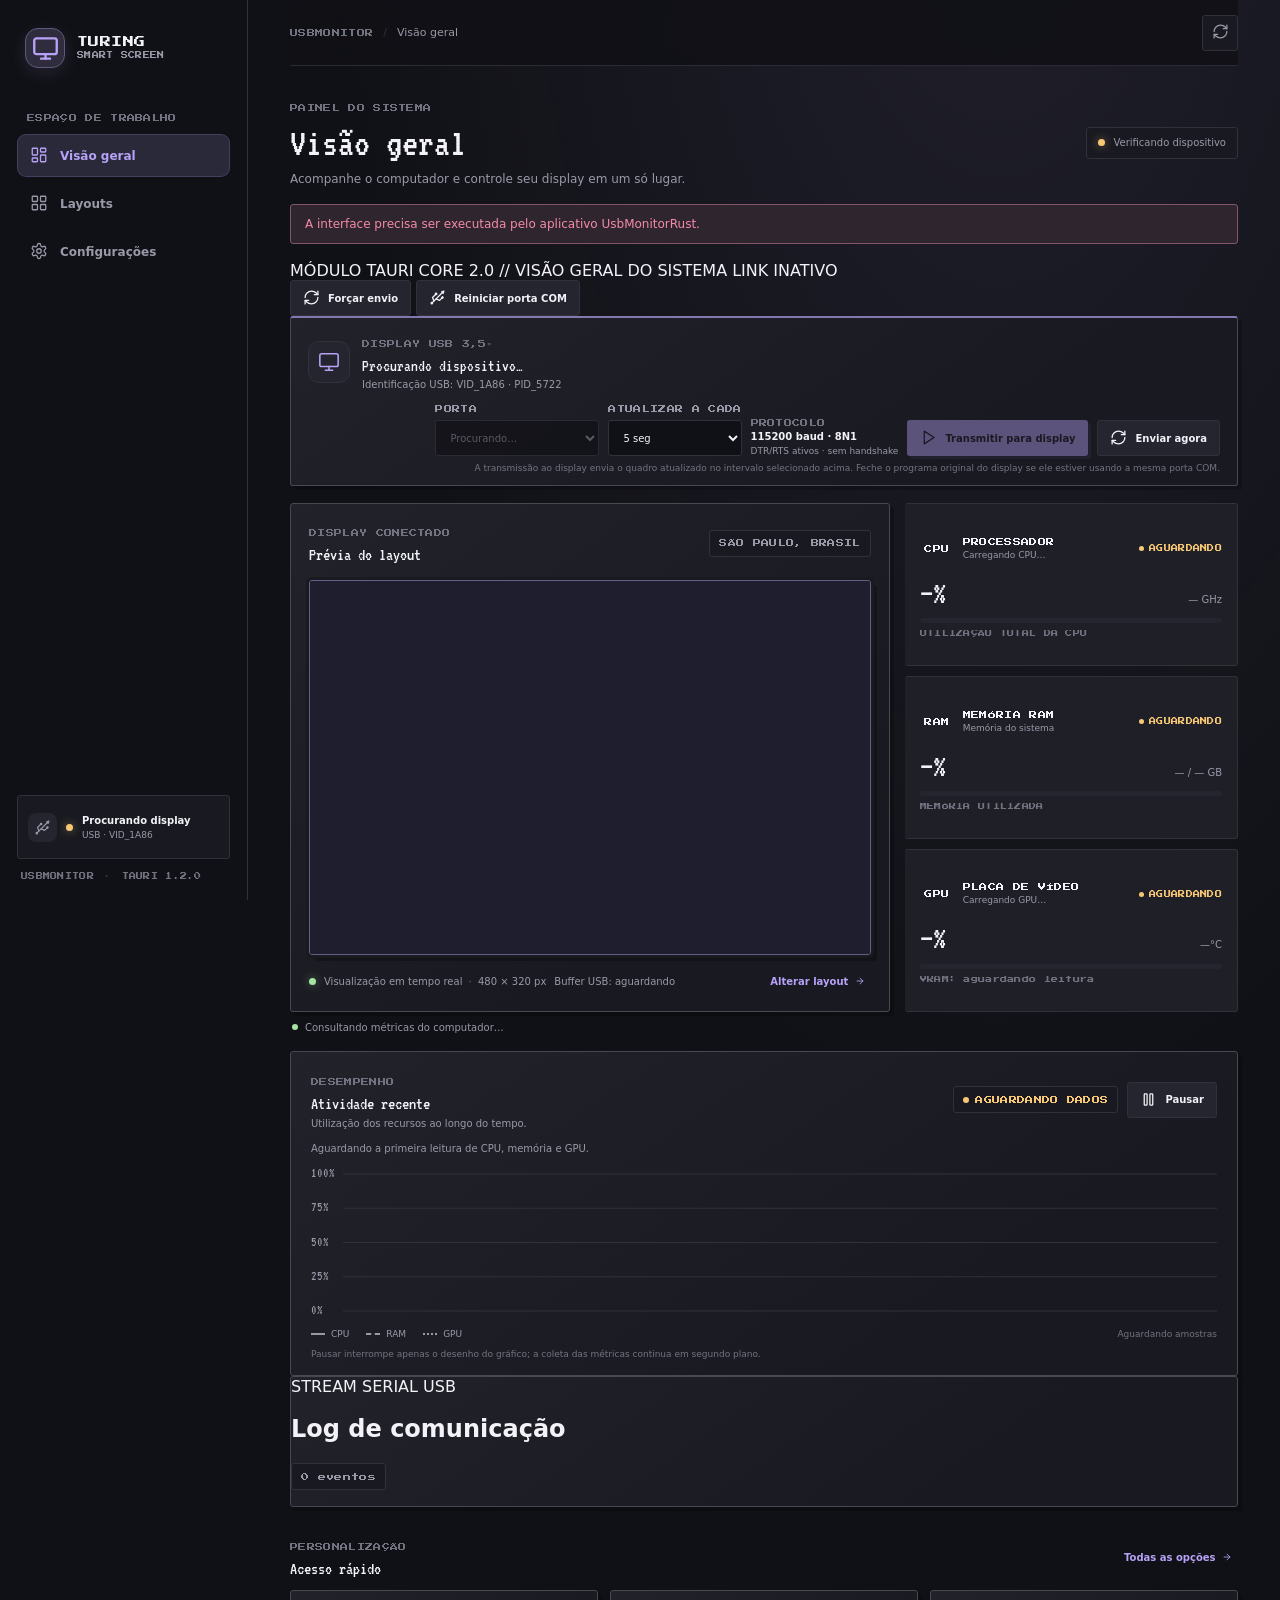
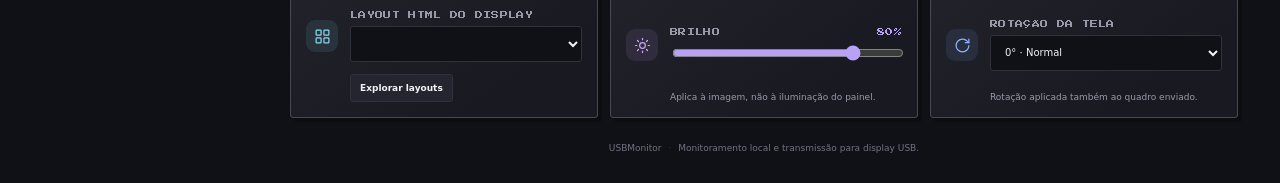
<file: frontend/index.html>
<!doctype html>
<html lang="pt-BR">
  <head>
    <meta charset="utf-8">
    <meta name="viewport" content="width=device-width, initial-scale=1">
    <meta name="theme-color" content="#0b1019">
    <title>Turing Smart Screen</title>
    <link rel="stylesheet" href="./styles.css">
    <script src="./icons.js" defer></script>
    <script src="./app.js" defer></script>
  </head>
  <body>
    <div class="shell">
      <aside class="sidebar">
        <a class="brand" href="#" aria-label="Turing Smart Screen, início">
          <span class="brand-mark" data-lucide="monitor" aria-hidden="true"></span>
          <span><b>TURING</b><small>SMART SCREEN</small></span>
        </a>
        <span class="nav-label">ESPAÇO DE TRABALHO</span>
        <nav aria-label="Navegação principal">
          <button class="nav-item active" data-page="monitor" aria-current="page"><span data-lucide="layout-dashboard" aria-hidden="true"></span><span>Visão geral</span></button>
          <button class="nav-item" data-page="themes"><span data-lucide="layout-grid" aria-hidden="true"></span><span>Layouts</span></button>
          <button class="nav-item" data-page="settings"><span data-lucide="settings" aria-hidden="true"></span><span>Configurações</span></button>
        </nav>
        <div class="sidebar-bottom">
          <div class="connection"><span class="connection-icon" data-lucide="usb" aria-hidden="true"></span><i id="side-dot"></i><span><b id="side-status">Procurando display</b><small id="side-port">USB · VID_1A86</small></span></div>
          <small class="version">USBMONITOR <span>·</span> TAURI 1.2.0</small>
        </div>
      </aside>
      <main>
        <header class="topbar"><div class="mobile-brand"><span class="brand-mark" data-lucide="monitor" aria-hidden="true"></span><b>TURING</b></div><div class="topbar-context"><span class="topbar-kicker">USBMONITOR</span><span class="topbar-divider">/</span><span id="topbar-page">Visão geral</span></div><button id="refresh" title="Atualizar dispositivo" aria-label="Atualizar estado do dispositivo"><span data-lucide="refresh-cw" aria-hidden="true"></span></button></header>
        <section class="page active" id="page-monitor">
          <div class="heading"><div><label>PAINEL DO SISTEMA</label><h1>Visão geral</h1><p>Acompanhe o computador e controle seu display em um só lugar.</p></div><span class="live"><i id="main-dot"></i><span id="main-status">Verificando dispositivo</span></span></div>
          <div id="notice" class="notice" role="status" hidden></div>
          <div class="module-bar">
            <span class="module-tag">MÓDULO TAURI CORE 2.0 // VISÃO GERAL DO SISTEMA</span>
            <span id="module-link" class="module-link is-stale"><i></i><span>LINK INATIVO</span></span>
            <div class="module-actions">
              <button class="secondary" id="force-send"><span class="icon-slot" data-lucide="refresh-cw" aria-hidden="true"></span><span>Forçar envio</span></button>
              <button class="secondary" id="restart-com"><span class="icon-slot" data-lucide="usb" aria-hidden="true"></span><span>Reiniciar porta COM</span></button>
            </div>
          </div>
          <section class="device panel" aria-label="Conexão do display USB">
            <div class="device-info"><span class="device-icon" data-lucide="monitor" aria-hidden="true"></span><div><label>DISPLAY USB 3,5″</label><h2 id="device-name">Procurando dispositivo…</h2><p id="device-detail">Identificação USB: VID_1A86 · PID_5722</p></div></div>
            <div class="device-actions">
              <label class="field"><span>PORTA</span><select id="port-select" disabled><option>Procurando…</option></select></label>
              <label class="field"><span>ATUALIZAR A CADA</span><select id="home-refresh-interval"><option value="3">3 seg</option><option value="5" selected>5 seg</option><option value="10">10 seg</option><option value="15">15 seg</option><option value="30">30 seg</option><option value="60">1 min</option></select></label>
              <div class="serial-mode"><span>PROTOCOLO</span><strong>115200 baud · 8N1</strong><small>DTR/RTS ativos · sem handshake</small></div>
              <button class="primary" id="connect" disabled><span class="icon-slot" data-lucide="play" aria-hidden="true"></span><span class="button-label">Transmitir para display</span></button>
              <button class="secondary" id="send-now" disabled><span class="icon-slot" data-lucide="refresh-cw" aria-hidden="true"></span><span class="button-label">Enviar agora</span></button>
            </div>
            <small class="serial-hint">A transmissão ao display envia o quadro atualizado no intervalo selecionado acima. Feche o programa original do display se ele estiver usando a mesma porta COM.</small>
          </section>
          <div class="dashboard-grid">
            <section class="preview panel main-display-preview" aria-label="Prévia fiel da tela 3,5 polegadas">
              <div class="display-preview-heading"><div><label>DISPLAY CONECTADO</label><h2>Prévia do layout</h2></div><span class="tag" id="weather-city-label">SÃO PAULO, BRASIL</span></div>
              <div class="screen"><iframe id="display-frame" title="Prévia do layout HTML do display" sandbox="allow-scripts allow-same-origin"></iframe></div>
              <div class="display-preview-caption"><span class="preview-indicator"></span><p>Visualização em tempo real <span>·</span> 480 × 320 px</p><span id="buffer-badge" class="buffer-badge">Buffer USB: aguardando</span><button class="text-action" data-go="themes">Alterar layout <span data-lucide="arrow-right" aria-hidden="true"></span></button></div>
            </section>
            <section class="live-metrics" aria-label="Métricas atuais do computador">
            <article class="live-metric-card cpu-live-card">
              <div class="live-metric-heading"><span class="live-metric-icon">CPU</span><span><b>PROCESSADOR</b><small id="home-cpu-name">Carregando CPU…</small></span><span class="live-pill is-stale"><i></i><span>AGUARDANDO</span></span></div>
              <div class="live-metric-value"><strong id="home-cpu-usage">—%</strong><span id="home-cpu-frequency">— GHz</span></div>
              <div class="live-progress"><span id="home-cpu-bar"></span></div>
              <small class="live-metric-foot">UTILIZAÇÃO TOTAL DA CPU</small>
            </article>
            <article class="live-metric-card ram-live-card">
              <div class="live-metric-heading"><span class="live-metric-icon">RAM</span><span><b>MEMÓRIA RAM</b><small id="home-ram-name">Memória do sistema</small></span><span class="live-pill is-stale"><i></i><span>AGUARDANDO</span></span></div>
              <div class="live-metric-value"><strong id="home-ram-usage">—%</strong><span id="home-ram-total">— / — GB</span></div>
              <div class="live-progress"><span id="home-ram-bar"></span></div>
              <small class="live-metric-foot">MEMÓRIA UTILIZADA</small>
            </article>
            <article class="live-metric-card gpu-live-card">
              <div class="live-metric-heading"><span class="live-metric-icon">GPU</span><span><b>PLACA DE VÍDEO</b><small id="home-gpu-name">Carregando GPU…</small></span><span class="live-pill is-stale"><i></i><span>AGUARDANDO</span></span></div>
              <div class="live-metric-value"><strong id="home-gpu-usage">—%</strong><span id="home-gpu-temperature">—°C</span></div>
              <div class="live-progress"><span id="home-gpu-bar"></span></div>
              <small id="home-vram-total" class="live-metric-foot">VRAM: aguardando leitura</small>
            </article>
            </section>
          </div>
          <div class="live-metrics-updated"><span class="status-dot online"></span><span id="metrics-status">Consultando métricas do computador…</span></div>
          <section class="history panel">
            <div class="history-heading"><div><label>DESEMPENHO</label><h2>Atividade recente</h2><p>Utilização dos recursos ao longo do tempo.</p></div><div class="chart-actions"><span class="tag chart-live-tag is-stale"><i></i><span id="chart-live-label">AGUARDANDO DADOS</span></span><button class="secondary chart-toggle" id="chart-toggle" type="button" aria-pressed="false" aria-label="Pausar atualização do gráfico"><span class="icon-slot" data-lucide="pause" aria-hidden="true"></span><span>Pausar</span></button></div></div>
            <p id="chart-summary" class="chart-summary">Aguardando a primeira leitura de CPU, memória e GPU.</p>
            <canvas id="history-chart" role="img" aria-label="Gráfico histórico de uso de CPU, RAM e GPU" aria-describedby="chart-summary"></canvas>
            <div class="chart-legend"><span class="legend-cpu">CPU</span><span class="legend-ram">RAM</span><span class="legend-gpu">GPU</span><small id="history-range">Aguardando amostras</small></div>
            <p class="chart-note">Pausar interrompe apenas o desenho do gráfico; a coleta das métricas continua em segundo plano.</p>
          </section>
          <section class="panel serial-log" aria-label="Log do stream serial USB">
            <div class="serial-log-heading"><div><label>STREAM SERIAL USB</label><h2>Log de comunicação</h2></div><span class="tag" id="serial-log-count">0 eventos</span></div>
            <ol id="serial-log" class="serial-log-list" aria-live="polite"></ol>
          </section>
          <div class="section-heading"><div><label>PERSONALIZAÇÃO</label><h2>Acesso rápido</h2></div><button class="link" data-go="settings">Todas as opções <span data-lucide="arrow-right" aria-hidden="true"></span></button></div>
          <div class="quick-grid">
            <section class="panel quick"><span class="tile-icon cyan" data-lucide="layout-grid" aria-hidden="true"></span><label class="field"><span>LAYOUT HTML DO DISPLAY</span><select id="quick-theme"></select></label><button class="subtle" data-go="themes">Explorar layouts</button></section>
            <section class="panel quick"><span class="tile-icon purple" data-lucide="sun" aria-hidden="true"></span><label class="field"><span>BRILHO <output id="brightness-value">80%</output></span><input id="brightness" type="range" min="0" max="100" value="80"></label><small>Aplica à imagem, não à iluminação do painel.</small></section>
            <section class="panel quick"><span class="tile-icon blue" data-lucide="rotate-cw" aria-hidden="true"></span><label class="field"><span>ROTAÇÃO DA TELA</span><select id="rotation"><option value="0">0° · Normal</option><option value="180">180° · Invertida</option></select></label><small>Rotação aplicada também ao quadro enviado.</small></section>
          </div>
          <footer>USBMonitor <span>·</span> Monitoramento local e transmissão para display USB.</footer>
        </section>
        <section class="page" id="page-themes">
          <div class="heading"><div><label>DISPLAY USB · 480 × 320</label><h1>Layouts</h1><p>Escolha a experiência exibida no seu display.</p></div><button class="secondary page-back" data-go="monitor">Voltar ao painel</button></div>
          <div class="page-intro"><span class="intro-icon" data-lucide="layout-grid" aria-hidden="true"></span><div><b>Seu display, do seu jeito</b><p>Selecione um layout pronto ou crie o seu em HTML e CSS. A escolha é usada na prévia e na transmissão USB.</p></div></div>
          <div id="layout-filters" class="layout-filters" role="tablist" aria-label="Filtrar layouts por categoria"></div>
          <div class="layouts-body">
            <div id="theme-grid" class="theme-grid"></div>
            <aside id="layout-inspect" class="panel layout-inspect" aria-live="polite">
              <label>INSPEÇÃO TÉCNICA</label>
              <p class="inspect-empty">Selecione um layout para ver os detalhes.</p>
            </aside>
          </div>
          <section class="panel template-help"><b>Como criar um layout</b><p>Crie um arquivo HTML em <code>frontend/displays/</code> e registre o identificador e o nome em <code>frontend/displays/templates.json</code>. Use <code>reference.html</code> como exemplo e reutilize <code>runtime.js</code> para receber as métricas ao vivo. Depois reinicie o app e selecione o novo layout.</p><p>O HTML selecionado é rasterizado no tamanho 480 × 320 e enviado ao display; para imagens em CSS, prefira recursos embutidos no próprio arquivo.</p></section>
        </section>
        <section class="page" id="page-settings">
          <div class="heading"><div><label>PREFERÊNCIAS DO APLICATIVO</label><h1>Configurações</h1><p>Personalize a experiência, os sensores e o comportamento do app.</p></div><button class="primary save top-save" id="save-top">Salvar alterações</button></div>
          <div class="settings-grid">
            <section class="panel settings">
              <div class="settings-title"><span class="settings-icon" data-lucide="activity" aria-hidden="true"></span><span><label>MONITORAMENTO</label><h2>Sensores e informações</h2></span></div>
              <label class="field"><span>SENSOR DE TEMPERATURA DA CPU</span><select id="sensor"><option>CPU (Tctl/Tdie)</option><option>CPU Package</option><option>CPU Core</option></select></label>
              <label class="field"><span>ADAPTADOR DE REDE</span><select id="network"><option>Detecção automática</option></select></label>
              <fieldset class="custom-info">
                <legend>INFORMAÇÕES PERSONALIZADAS</legend>
                <label class="field"><span>CPU</span><input id="cpu-custom" maxlength="24" placeholder="Ex.: Ryzen 7 5800X"></label>
                <label class="field"><span>GPU</span><input id="gpu-custom" maxlength="24" placeholder="Ex.: GeForce RTX 4070"></label>
                <label class="field"><span>RAM</span><input id="ram-custom" maxlength="24" placeholder="Ex.: 32 GB DDR5"></label>
                <small>Esses textos aparecem como identificação nos cartões da prévia.</small>
              </fieldset>
              <label class="field"><span>ALERTA DE TEMPERATURA DA CPU (°C)</span><input id="cpu-alert" type="number" min="0" max="150" step="1" value="85"></label>
              <label class="field"><span>ALERTA DE TEMPERATURA DA GPU (°C)</span><input id="gpu-alert" type="number" min="0" max="150" step="1" value="80"></label>
              <label class="field"><span>CIDADE PARA PREVISÃO DO TEMPO</span><span class="inline"><input id="city" maxlength="100" placeholder="Ex.: São Paulo, São Paulo, Brasil"><button class="secondary" id="search-city">Atualizar clima</button></span></label>
              <small id="city-result">Clima público via Open-Meteo; a cidade configurada é enviada ao serviço para a consulta.</small>
            </section>
            <section class="panel settings">
              <div class="settings-title"><span class="settings-icon purple" data-lucide="sliders-horizontal" aria-hidden="true"></span><span><label>APLICATIVO</label><h2>Inicialização e aparência</h2></span></div>
              <label class="toggle"><span><b>Iniciar com o Windows</b><small>Executa este aplicativo ao entrar na sua conta.</small></span><input id="start-with-windows" type="checkbox"></label>
              <label class="toggle"><span><b>Desativar atualizações</b><small>Esta versão não executa atualizações.</small></span><input type="checkbox" checked disabled></label>
              <label class="field"><span>COR DA BARRA DE STATUS</span><span class="color"><input id="bar-color" type="color" value="#35d7e9"> Cor de destaque</span></label>
              <label class="field"><span>PALETA DE CORES · CATPPUCCIN</span><select id="palette"><option value="latte">Latte · claro</option><option value="frappe">Frappé</option><option value="macchiato">Macchiato</option><option value="mocha">Mocha</option><option value="console">Console · verde</option><option value="retro">Retro · fósforo</option></select></label>
              <label class="field"><span>INTERVALO DE ATUALIZAÇÃO DO DISPLAY</span><select id="refresh-interval"><option value="3">3 segundos</option><option value="5" selected>5 segundos (Recomendado)</option><option value="10">10 segundos</option><option value="15">15 segundos</option><option value="30">30 segundos</option><option value="60">1 minuto</option></select></label>
              <label class="toggle"><span><b>Espelhar orientação</b><small>Prévia da inversão do display.</small></span><input id="mirror" type="checkbox"></label>
              <button class="primary save" id="save">Salvar preferências</button>
              <button class="secondary export-button" id="export-logs"><span class="icon-slot" data-lucide="download" aria-hidden="true"></span>Exportar histórico CSV</button>
            </section>
          </div>
        </section>
      </main>
    </div>
  </body>
</html>
</file>
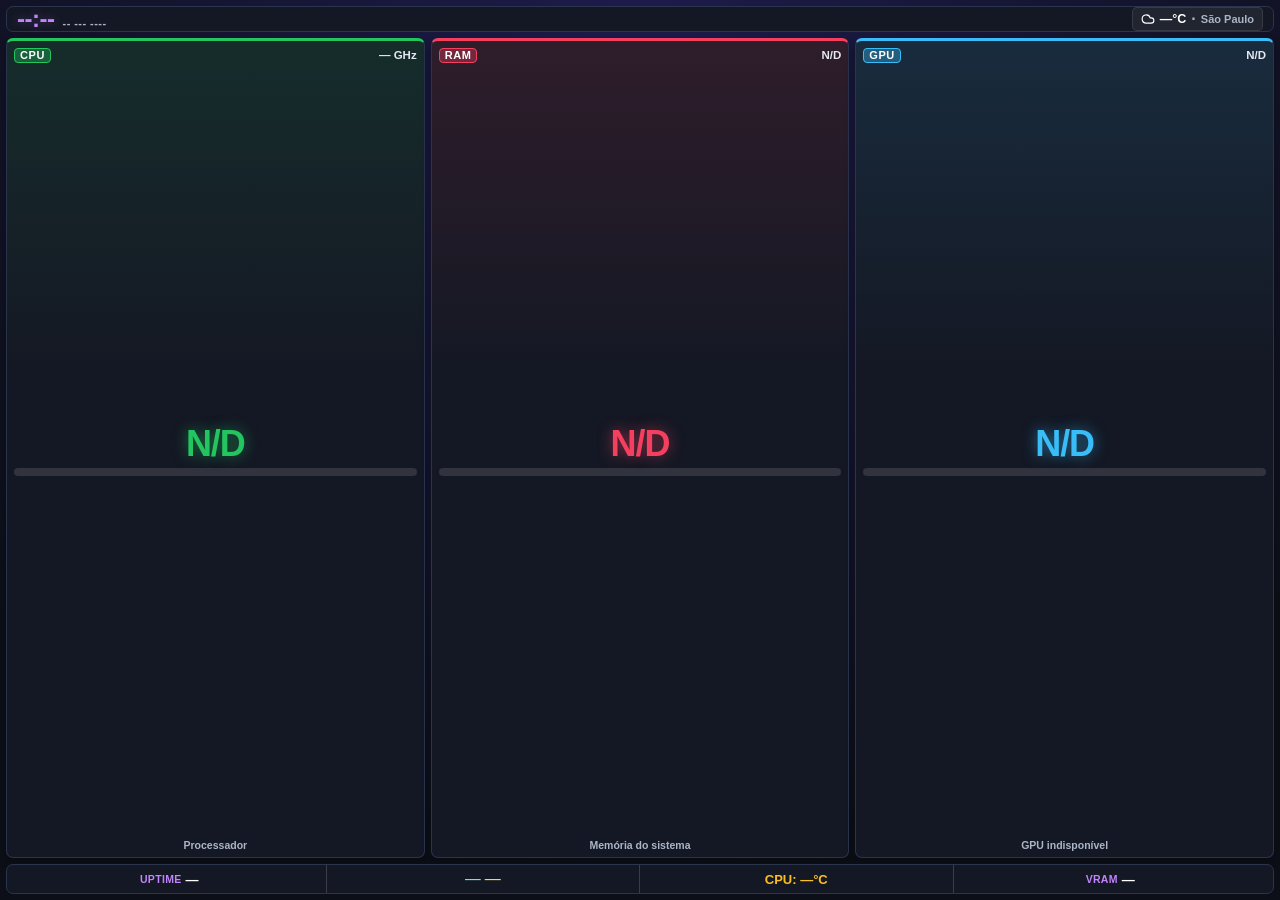
<file: frontend/displays/compact.html>
<!doctype html>
<html lang="pt-BR">
  <head>
    <meta charset="utf-8">
    <meta name="viewport" content="width=device-width, initial-scale=1">
    <meta name="color-scheme" content="dark">
    <meta name="theme-color" content="#0c0f17">
    <link rel="stylesheet" href="./display-base.css">
    <link rel="stylesheet" href="./compact.css">
    <script src="../icons.js" defer></script>
    <script src="./runtime.js" defer></script>
    <title>Layout Compacto · 3.5"</title>
  </head>
  <body>
    <main class="display">
      <!-- Relógio e clima -->
      <header class="display-header">
        <div class="clock-group">
          <time id="clock" class="clock">--:--</time>
          <span id="date" class="clock-date">-- --- ----</span>
        </div>

        <div class="weather">
          <span id="weather-icon" class="weather-icon" data-lucide="cloud" aria-hidden="true"></span>
          <b id="weather-temperature" class="weather-temp">—°C</b>
          <span class="weather-sep" aria-hidden="true">·</span>
          <span id="weather-city" class="weather-city">São Paulo</span>
        </div>
      </header>

      <!-- Três pilares verticais: CPU, RAM e GPU -->
      <section class="metrics" aria-label="Uso de CPU, memória e GPU">
        <article class="metric metric-cpu">
          <div class="metric-head">
            <span class="metric-label">CPU</span>
            <span id="cpu-frequency" class="metric-spec">— GHz</span>
          </div>
          <div class="metric-main">
            <strong id="cpu-usage" class="metric-value">N/D</strong>
            <div class="meter"><i id="cpu-meter" class="meter-fill"></i></div>
          </div>
          <small id="cpu-name" class="metric-name">Processador</small>
        </article>

        <article class="metric metric-ram">
          <div class="metric-head">
            <span class="metric-label">RAM</span>
            <span id="ram-total" class="metric-spec">N/D</span>
          </div>
          <div class="metric-main">
            <strong id="ram-usage" class="metric-value">N/D</strong>
            <div class="meter"><i id="ram-meter" class="meter-fill"></i></div>
          </div>
          <small id="ram-name" class="metric-name">Memória do sistema</small>
        </article>

        <article class="metric metric-gpu">
          <div class="metric-head">
            <span class="metric-label">GPU</span>
            <span id="gpu-temperature" class="metric-spec">N/D</span>
          </div>
          <div class="metric-main">
            <strong id="gpu-usage" class="metric-value">N/D</strong>
            <div class="meter"><i id="gpu-meter" class="meter-fill"></i></div>
          </div>
          <small id="gpu-name" class="metric-name">GPU indisponível</small>
        </article>
      </section>

      <!-- Rodapé: uptime, rede, temperatura da CPU e VRAM -->
      <footer class="footer" aria-label="Resumo do sistema">
        <div class="footer-item">
          <span class="footer-label">UPTIME</span>
          <b id="uptime" class="footer-value">—</b>
        </div>
        <div class="footer-item">
          <div class="footer-net">
            <span id="upload" class="net-upload">—</span>
            <span id="download" class="net-down">—</span>
          </div>
        </div>
        <div class="footer-item">
          <b id="cpu-temperature" class="footer-value footer-temperature">CPU: —°C</b>
        </div>
        <div class="footer-item">
          <span class="footer-label">VRAM</span>
          <b id="vram" class="footer-value">—</b>
        </div>
      </footer>
    </main>
  </body>
</html>
</file>
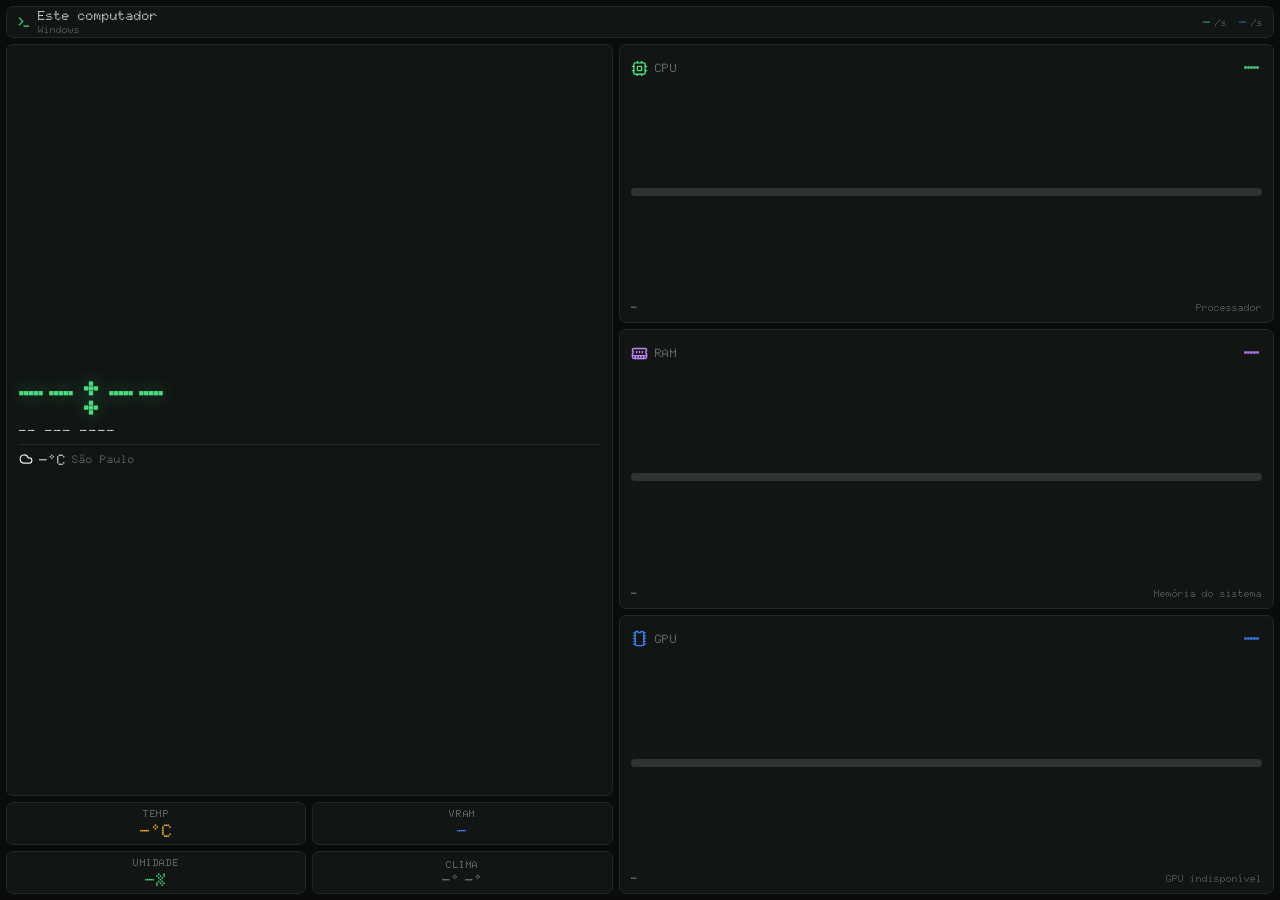
<file: frontend/displays/console.html>
<!DOCTYPE html>
<html lang="pt-BR">
  <head>
    <meta charset="utf-8" />
    <title>UsbMonitor · console</title>
    <link rel="stylesheet" href="./display-base.css" />
    <link rel="stylesheet" href="./console.css" />
    <script src="../icons.js" defer></script>
    <script src="./runtime.js" defer></script>
  </head>
  <body>
    <main class="display">
      <header class="console-header">
        <div class="console-brand">
          <span class="brand-mark" data-lucide="terminal" aria-hidden="true"></span>
          <div class="brand-text">
            <b id="computer">Este computador</b>
            <small id="os">Windows</small>
          </div>
        </div>
        <div class="console-net">
          <div class="net-group">
            <b id="upload" class="net-value net-upload">—</b>
            <small class="net-unit">/s</small>
          </div>
          <div class="net-group">
            <b id="download" class="net-value net-down">—</b>
            <small class="net-unit">/s</small>
          </div>
        </div>
      </header>

      <section class="side">
        <section class="hero" aria-label="Relógio e clima">
          <time id="clock" class="hero-clock">--:--</time>
          <div class="hero-meta">
            <span id="date" class="hero-date">-- --- ----</span>
          </div>
          <div class="hero-weather">
            <span id="weather-icon" class="weather-icon" data-lucide="cloud" aria-hidden="true"></span>
            <b id="weather-temperature" class="weather-temp">—°C</b>
            <span id="weather-city" class="weather-city">São Paulo</span>
          </div>
        </section>

        <section class="status" aria-label="Temperatura, memória de vídeo e clima">
          <div class="status-card status-temp">
            <span class="status-label">TEMP</span>
            <b id="cpu-temp" class="status-value">—°C</b>
          </div>
          <div class="status-card status-vram">
            <span class="status-label">VRAM</span>
            <b id="vram" class="status-value">—</b>
          </div>
          <div class="status-card status-humid">
            <span class="status-label">UMIDADE</span>
            <b id="weather-humidity-value" class="status-value">—%</b>
          </div>
          <div class="status-card status-clima">
            <span class="status-label">CLIMA</span>
            <b class="status-value"><span id="weather-high">—°</span> <span id="weather-low">—°</span></b>
          </div>
        </section>
      </section>

      <section class="cards" aria-label="Carga de CPU, memória e GPU">
        <article class="card card-cpu">
          <div class="card-head">
            <span class="card-icon" data-lucide="cpu" aria-hidden="true"></span>
            <span class="card-label">CPU</span>
            <b id="cpu-usage" class="card-value">—</b>
          </div>
          <div class="meter"><span id="cpu-meter" class="meter-fill"></span></div>
          <div class="card-foot">
            <small id="cpu-frequency" class="card-spec">—</small>
            <span id="cpu-name" class="card-name">Processador</span>
          </div>
        </article>

        <article class="card card-ram">
          <div class="card-head">
            <span class="card-icon" data-lucide="memory-stick" aria-hidden="true"></span>
            <span class="card-label">RAM</span>
            <b id="ram-usage" class="card-value">—</b>
          </div>
          <div class="meter"><span id="ram-meter" class="meter-fill"></span></div>
          <div class="card-foot">
            <small id="ram-total" class="card-spec">—</small>
            <span id="ram-name" class="card-name">Memória do sistema</span>
          </div>
        </article>

        <article class="card card-gpu">
          <div class="card-head">
            <span class="card-icon" data-lucide="microchip" aria-hidden="true"></span>
            <span class="card-label">GPU</span>
            <b id="gpu-usage" class="card-value">—</b>
          </div>
          <div class="meter"><span id="gpu-meter" class="meter-fill"></span></div>
          <div class="card-foot">
            <small id="gpu-temperature" class="card-spec">—</small>
            <span id="gpu-name" class="card-name">GPU indisponível</span>
          </div>
        </article>
      </section>
    </main>
  </body>
</html>
</file>
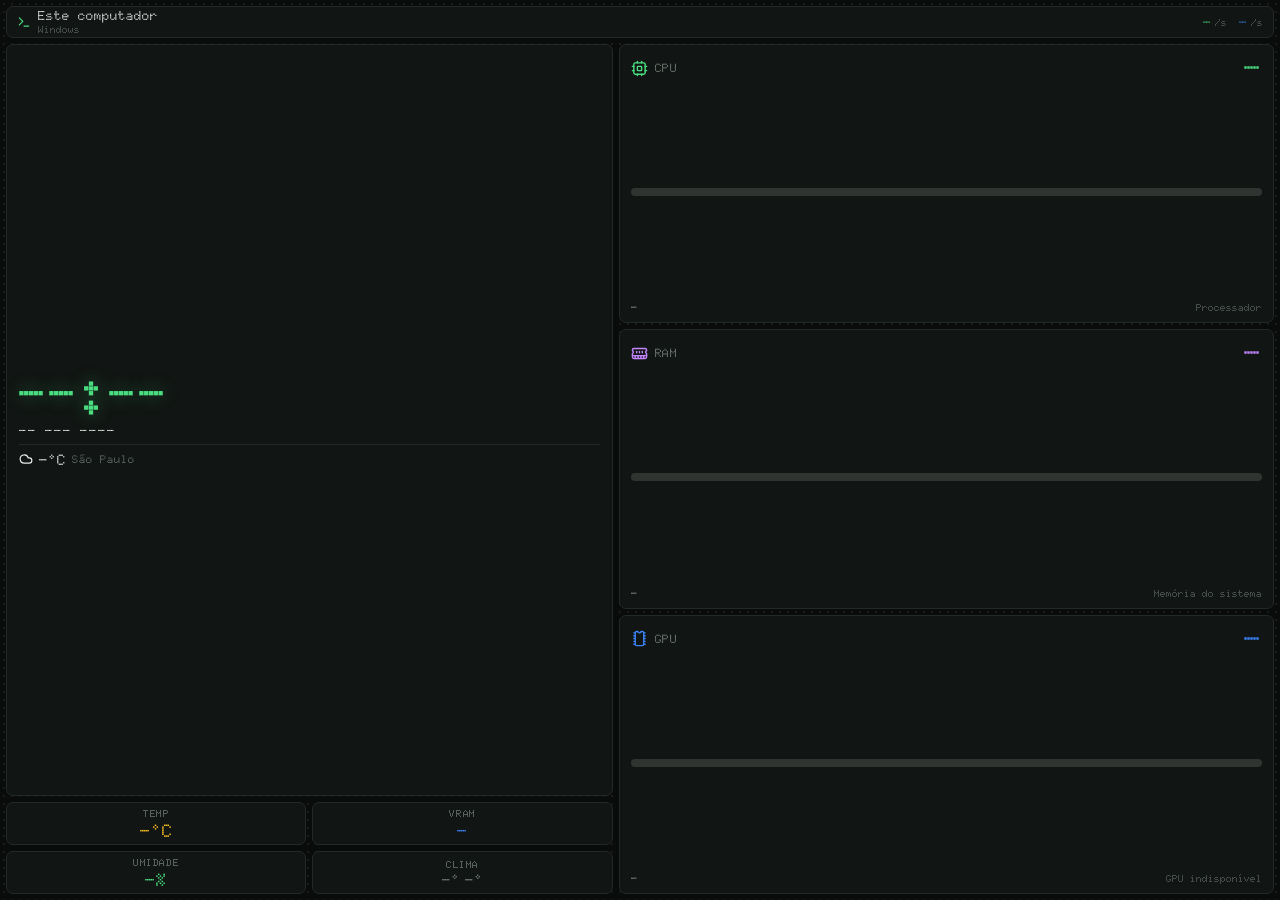
<file: frontend/displays/crt-grid.html>
<!DOCTYPE html>
<html lang="pt-BR">
  <head>
    <meta charset="utf-8" />
    <title>UsbMonitor · crt-grid</title>
    <link rel="stylesheet" href="./display-base.css" />
    <link rel="stylesheet" href="./crt-grid.css" />
    <script src="../icons.js" defer></script>
    <script src="./runtime.js" defer></script>
  </head>
  <body>
    <main class="display">
      <header class="console-header">
        <div class="console-brand">
          <span class="brand-mark" data-lucide="terminal" aria-hidden="true"></span>
          <div class="brand-text">
            <b id="computer">Este computador</b>
            <small id="os">Windows</small>
          </div>
        </div>
        <div class="console-net">
          <div class="net-group">
            <b id="upload" class="net-value net-upload">—</b>
            <small class="net-unit">/s</small>
          </div>
          <div class="net-group">
            <b id="download" class="net-value net-down">—</b>
            <small class="net-unit">/s</small>
          </div>
        </div>
      </header>

      <section class="side">
        <section class="hero" aria-label="Relógio e clima">
          <time id="clock" class="hero-clock">--:--</time>
          <div class="hero-meta">
            <span id="date" class="hero-date">-- --- ----</span>
          </div>
          <div class="hero-weather">
            <span id="weather-icon" class="weather-icon" data-lucide="cloud" aria-hidden="true"></span>
            <b id="weather-temperature" class="weather-temp">—°C</b>
            <span id="weather-city" class="weather-city">São Paulo</span>
          </div>
        </section>

        <section class="status" aria-label="Temperatura, memória de vídeo e clima">
          <div class="status-card status-temp">
            <span class="status-label">TEMP</span>
            <b id="cpu-temp" class="status-value">—°C</b>
          </div>
          <div class="status-card status-vram">
            <span class="status-label">VRAM</span>
            <b id="vram" class="status-value">—</b>
          </div>
          <div class="status-card status-humid">
            <span class="status-label">UMIDADE</span>
            <b id="weather-humidity-value" class="status-value">—%</b>
          </div>
          <div class="status-card status-clima">
            <span class="status-label">CLIMA</span>
            <b class="status-value"><span id="weather-high">—°</span> <span id="weather-low">—°</span></b>
          </div>
        </section>
      </section>

      <section class="cards" aria-label="Carga de CPU, memória e GPU">
        <article class="card card-cpu">
          <div class="card-head">
            <span class="card-icon" data-lucide="cpu" aria-hidden="true"></span>
            <span class="card-label">CPU</span>
            <b id="cpu-usage" class="card-value">—</b>
          </div>
          <div class="meter"><span id="cpu-meter" class="meter-fill"></span></div>
          <div class="card-foot">
            <small id="cpu-frequency" class="card-spec">—</small>
            <span id="cpu-name" class="card-name">Processador</span>
          </div>
        </article>

        <article class="card card-ram">
          <div class="card-head">
            <span class="card-icon" data-lucide="memory-stick" aria-hidden="true"></span>
            <span class="card-label">RAM</span>
            <b id="ram-usage" class="card-value">—</b>
          </div>
          <div class="meter"><span id="ram-meter" class="meter-fill"></span></div>
          <div class="card-foot">
            <small id="ram-total" class="card-spec">—</small>
            <span id="ram-name" class="card-name">Memória do sistema</span>
          </div>
        </article>

        <article class="card card-gpu">
          <div class="card-head">
            <span class="card-icon" data-lucide="microchip" aria-hidden="true"></span>
            <span class="card-label">GPU</span>
            <b id="gpu-usage" class="card-value">—</b>
          </div>
          <div class="meter"><span id="gpu-meter" class="meter-fill"></span></div>
          <div class="card-foot">
            <small id="gpu-temperature" class="card-spec">—</small>
            <span id="gpu-name" class="card-name">GPU indisponível</span>
          </div>
        </article>
      </section>
    </main>
  </body>
</html>
</file>
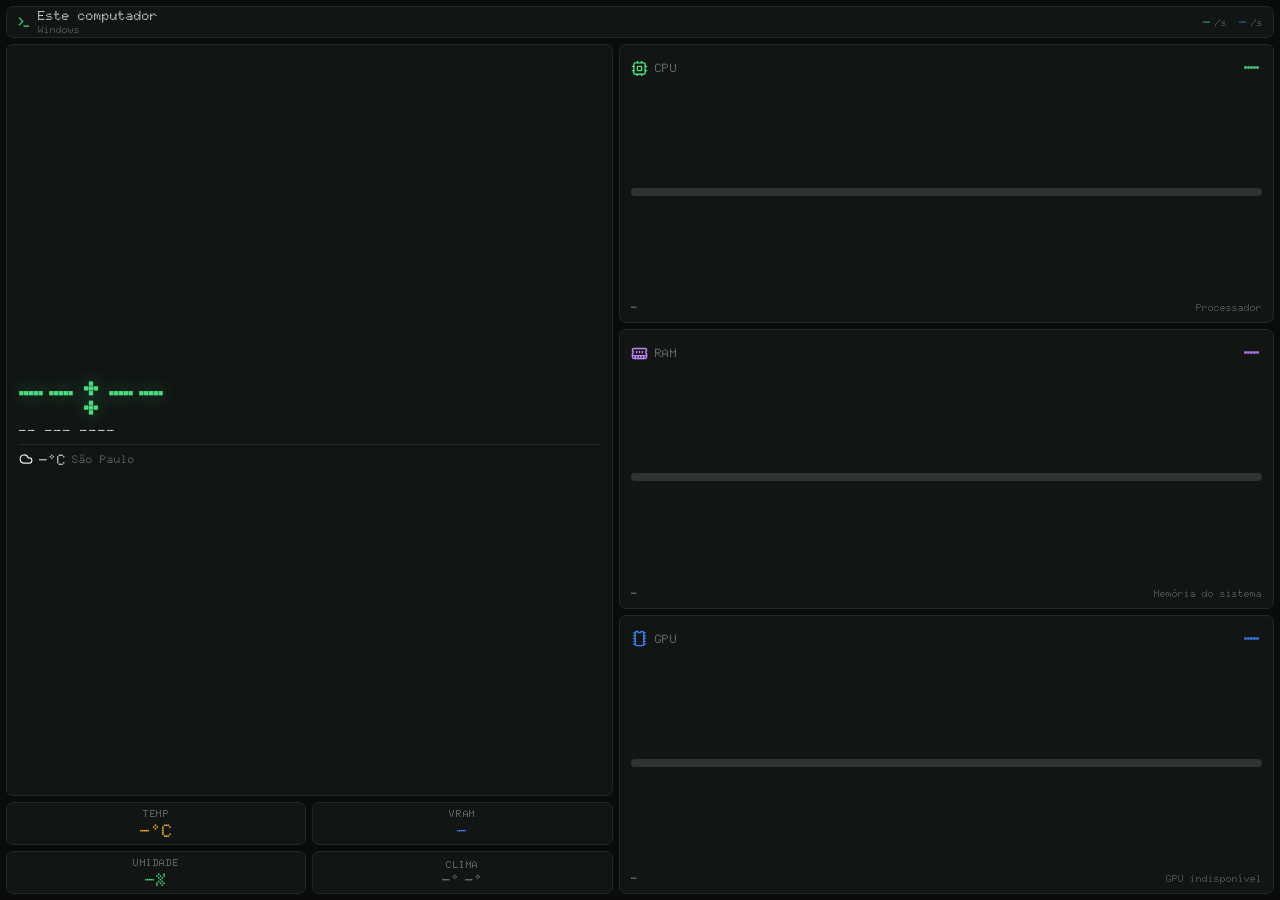
<file: frontend/displays/crt.html>
<!DOCTYPE html>
<html lang="pt-BR">
  <head>
    <meta charset="utf-8" />
    <title>UsbMonitor · crt</title>
    <link rel="stylesheet" href="./display-base.css" />
    <link rel="stylesheet" href="./crt.css" />
    <script src="../icons.js" defer></script>
    <script src="./runtime.js" defer></script>
  </head>
  <body>
    <main class="display">
      <header class="console-header">
        <div class="console-brand">
          <span class="brand-mark" data-lucide="terminal" aria-hidden="true"></span>
          <div class="brand-text">
            <b id="computer">Este computador</b>
            <small id="os">Windows</small>
          </div>
        </div>
        <div class="console-net">
          <div class="net-group">
            <b id="upload" class="net-value net-upload">—</b>
            <small class="net-unit">/s</small>
          </div>
          <div class="net-group">
            <b id="download" class="net-value net-down">—</b>
            <small class="net-unit">/s</small>
          </div>
        </div>
      </header>

      <section class="side">
        <section class="hero" aria-label="Relógio e clima">
          <time id="clock" class="hero-clock">--:--</time>
          <div class="hero-meta">
            <span id="date" class="hero-date">-- --- ----</span>
          </div>
          <div class="hero-weather">
            <span id="weather-icon" class="weather-icon" data-lucide="cloud" aria-hidden="true"></span>
            <b id="weather-temperature" class="weather-temp">—°C</b>
            <span id="weather-city" class="weather-city">São Paulo</span>
          </div>
        </section>

        <section class="status" aria-label="Temperatura, memória de vídeo e clima">
          <div class="status-card status-temp">
            <span class="status-label">TEMP</span>
            <b id="cpu-temp" class="status-value">—°C</b>
          </div>
          <div class="status-card status-vram">
            <span class="status-label">VRAM</span>
            <b id="vram" class="status-value">—</b>
          </div>
          <div class="status-card status-humid">
            <span class="status-label">UMIDADE</span>
            <b id="weather-humidity-value" class="status-value">—%</b>
          </div>
          <div class="status-card status-clima">
            <span class="status-label">CLIMA</span>
            <b class="status-value"><span id="weather-high">—°</span> <span id="weather-low">—°</span></b>
          </div>
        </section>
      </section>

      <section class="cards" aria-label="Carga de CPU, memória e GPU">
        <article class="card card-cpu">
          <div class="card-head">
            <span class="card-icon" data-lucide="cpu" aria-hidden="true"></span>
            <span class="card-label">CPU</span>
            <b id="cpu-usage" class="card-value">—</b>
          </div>
          <div class="meter"><span id="cpu-meter" class="meter-fill"></span></div>
          <div class="card-foot">
            <small id="cpu-frequency" class="card-spec">—</small>
            <span id="cpu-name" class="card-name">Processador</span>
          </div>
        </article>

        <article class="card card-ram">
          <div class="card-head">
            <span class="card-icon" data-lucide="memory-stick" aria-hidden="true"></span>
            <span class="card-label">RAM</span>
            <b id="ram-usage" class="card-value">—</b>
          </div>
          <div class="meter"><span id="ram-meter" class="meter-fill"></span></div>
          <div class="card-foot">
            <small id="ram-total" class="card-spec">—</small>
            <span id="ram-name" class="card-name">Memória do sistema</span>
          </div>
        </article>

        <article class="card card-gpu">
          <div class="card-head">
            <span class="card-icon" data-lucide="microchip" aria-hidden="true"></span>
            <span class="card-label">GPU</span>
            <b id="gpu-usage" class="card-value">—</b>
          </div>
          <div class="meter"><span id="gpu-meter" class="meter-fill"></span></div>
          <div class="card-foot">
            <small id="gpu-temperature" class="card-spec">—</small>
            <span id="gpu-name" class="card-name">GPU indisponível</span>
          </div>
        </article>
      </section>
    </main>
  </body>
</html>
</file>
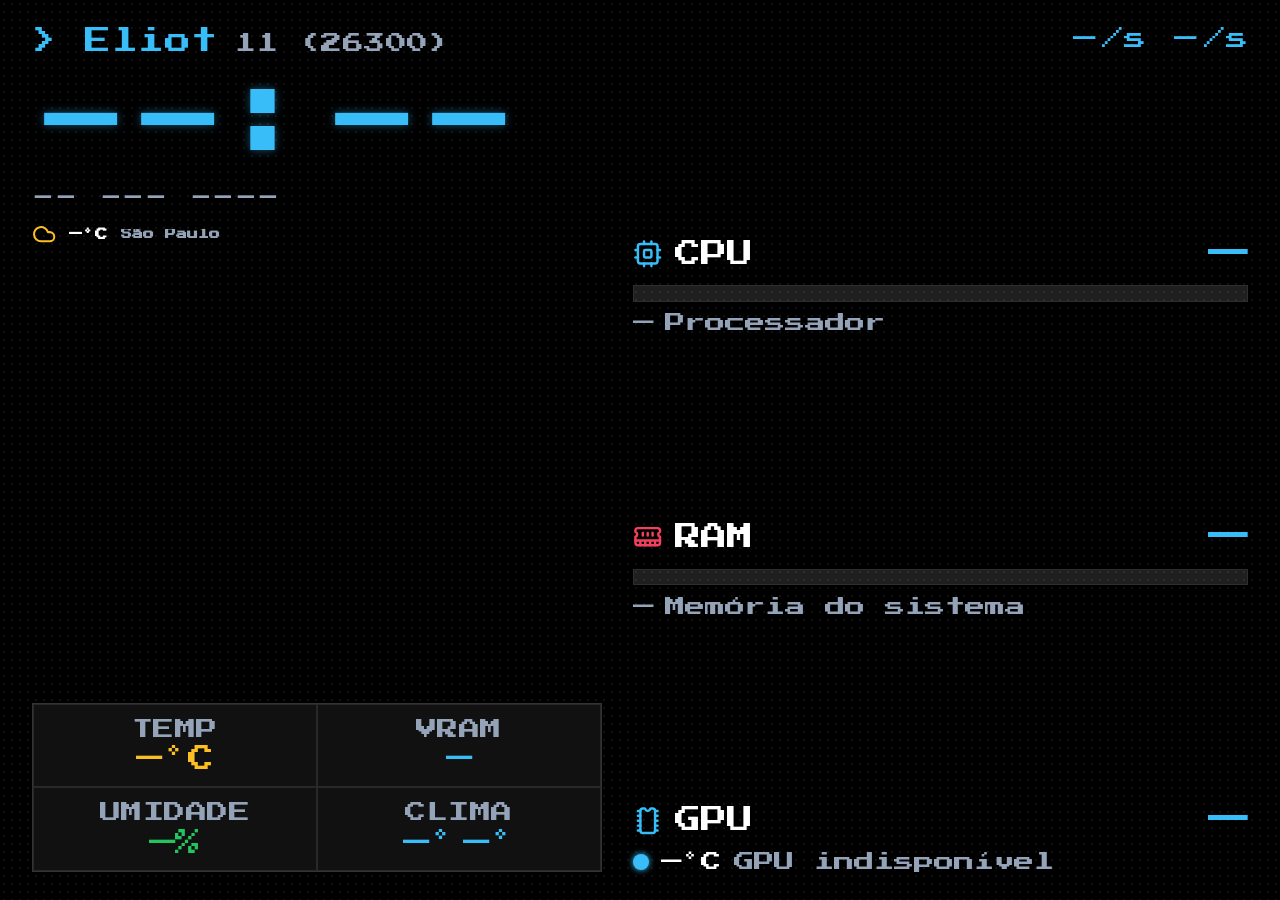
<file: frontend/displays/eliot.html>
<!DOCTYPE html>
<html lang="pt-BR">
  <head>
    <meta charset="utf-8" />
    <meta name="viewport" content="width=480, height=320, initial-scale=1.0" />
    <title>UsbMonitor · eliot</title>
    <link rel="stylesheet" href="./display-base.css" />
    <link rel="stylesheet" href="./eliot.css" />
    <script src="../icons.js" defer></script>
    <script src="./runtime.js" defer></script>
  </head>
  <body class="pixel-body">
    <main class="display display-eliot" id="display-root">
      <!-- Coluna esquerda: perfil, relógio hero, clima e quadrante 2×2. -->
      <section class="left-pane">
        <div class="profile-header">
          <span class="user-tag">&gt; Eliot</span>
          <span class="version-tag">11 (26300)</span>
        </div>

        <div class="clock-wrap">
          <time id="clock" class="digital-clock">--:--</time>
        </div>

        <div id="date" class="date-line">-- --- ----</div>
        <div class="weather-brief">
          <span id="weather-icon" class="weather-icon" data-lucide="cloud" aria-hidden="true"></span>
          <span id="weather-temperature" class="weather-temp">—°C</span>
          <span id="weather-city" class="weather-city">São Paulo</span>
        </div>

        <div class="quad-grid">
          <div class="quad-cell">
            <span class="quad-label">TEMP</span>
            <span id="cpu-temp" class="quad-val val-amber">—°C</span>
          </div>
          <div class="quad-cell">
            <span class="quad-label">VRAM</span>
            <span id="vram" class="quad-val val-cyan">—</span>
          </div>
          <div class="quad-cell">
            <span class="quad-label">UMIDADE</span>
            <span id="weather-humidity" class="quad-val val-green">—%</span>
          </div>
          <div class="quad-cell">
            <span class="quad-label">CLIMA</span>
            <span class="quad-val val-cyan">
              <span id="weather-high">—°</span>
              <span id="weather-low">—°</span>
            </span>
          </div>
        </div>
      </section>

      <!-- Coluna direita: telemetria de hardware. -->
      <section class="right-pane">
        <div class="net-indicators">
          <span class="net-item"><span id="upload" class="net-value">—</span> /s</span>
          <span class="net-item"><span id="download" class="net-value">—</span> /s</span>
        </div>

        <article class="metric-block">
          <div class="metric-top">
            <div class="metric-title">
              <span class="hw-icon" data-lucide="cpu" aria-hidden="true"></span>
              <span>CPU</span>
            </div>
            <div id="cpu-usage" class="metric-percent">—</div>
          </div>
          <div class="pixel-meter">
            <span id="cpu-meter" class="meter-fill fill-cpu"></span>
          </div>
          <div class="hw-subtext">
            <span id="cpu-frequency">—</span>
            <span id="cpu-name" class="sub-strong">Processador</span>
          </div>
        </article>

        <article class="metric-block">
          <div class="metric-top">
            <div class="metric-title">
              <span class="hw-icon" data-lucide="memory-stick" aria-hidden="true"></span>
              <span>RAM</span>
            </div>
            <div id="ram-usage" class="metric-percent">—</div>
          </div>
          <div class="pixel-meter">
            <span id="ram-meter" class="meter-fill fill-ram"></span>
          </div>
          <div class="hw-subtext">
            <span id="ram-total">—</span>
            <span id="ram-name" class="sub-muted">Memória do sistema</span>
          </div>
        </article>

        <article class="metric-block">
          <div class="metric-top">
            <div class="metric-title">
              <span class="hw-icon" data-lucide="microchip" aria-hidden="true"></span>
              <span>GPU</span>
            </div>
            <div id="gpu-usage" class="metric-percent">—</div>
          </div>
          <div class="gpu-status-line">
            <span class="status-dot"></span>
            <span id="gpu-temperature" class="gpu-temp">—°C</span>
            <span id="gpu-name" class="gpu-model">GPU indisponível</span>
          </div>
        </article>
      </section>
    </main>
  </body>
</html>
</file>
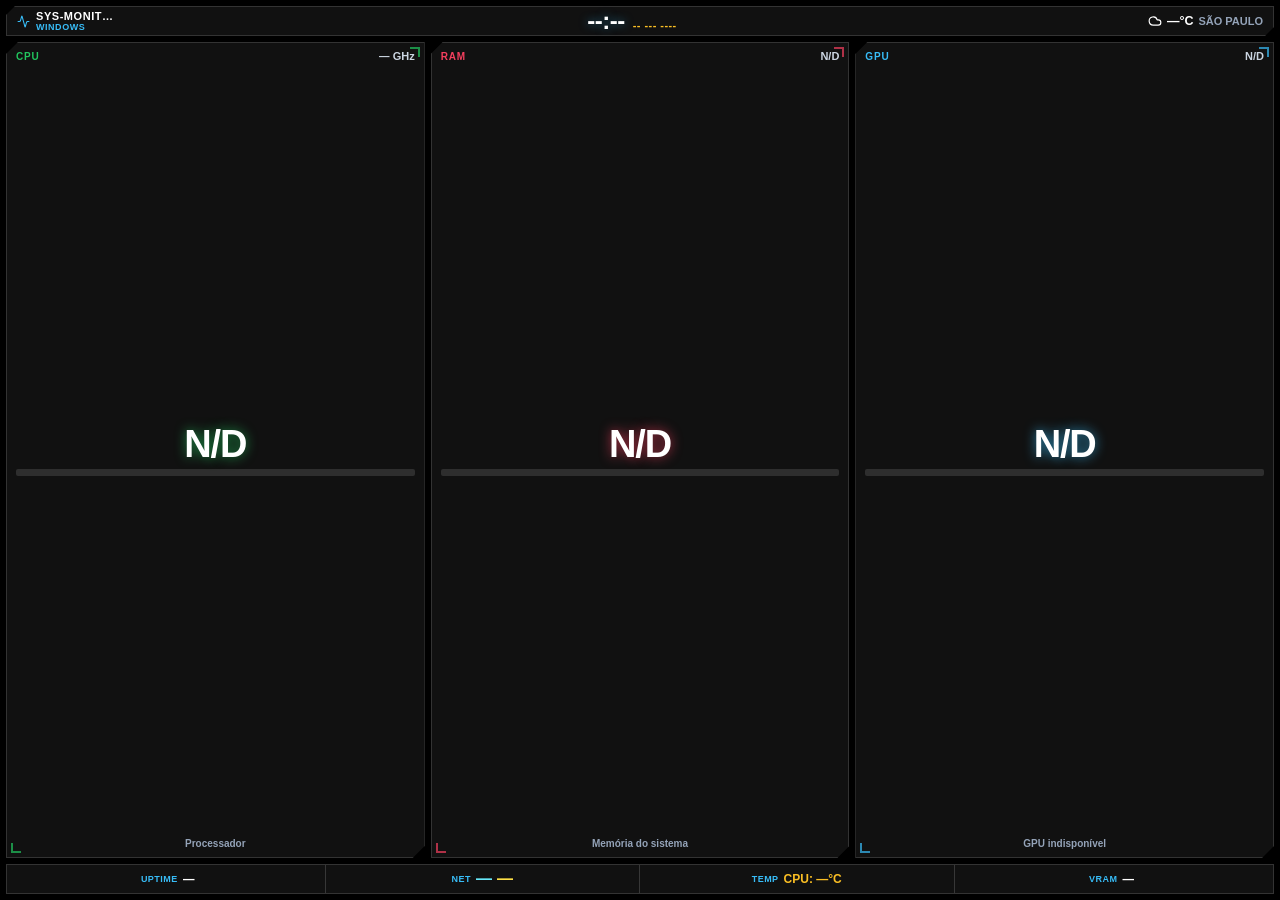
<file: frontend/displays/hud-matrix.html>
<!doctype html>
<html lang="pt-BR">
  <head>
    <meta charset="utf-8">
    <meta name="viewport" content="width=device-width, initial-scale=1">
    <meta name="color-scheme" content="dark">
    <link rel="stylesheet" href="./display-base.css">
    <link rel="stylesheet" href="./hud-matrix.css">
    <script src="../icons.js" defer></script>
    <script src="./runtime.js" defer></script>
    <title>HUD Cyberpunk Turbinado · Matrix V4.2 · 3.5"</title>
  </head>
  <body>
    <main class="display hm">
      <header class="hm-header">
        <div class="hm-brand">
          <span class="brand-mark" data-lucide="activity" aria-hidden="true"></span>
          <div>
            <b id="computer">SYS-MONITOR</b>
            <small id="os">WINDOWS</small>
          </div>
        </div>

        <div class="clock-group hm-clock">
          <time id="clock" class="clock">--:--</time>
          <span id="date" class="clock-date">-- --- ----</span>
        </div>

        <div class="weather hm-weather">
          <span id="weather-icon" class="weather-icon" data-lucide="cloud" aria-hidden="true"></span>
          <b id="weather-temperature" class="weather-temp">—°C</b>
          <span id="weather-city" class="weather-city">SÃO PAULO</span>
        </div>
      </header>

      <!-- Três módulos de telemetria com cantos chamferados e mira tática. -->
      <section class="hm-modules" aria-label="Uso de CPU, memória e GPU">
        <article class="hm-metric hm-cpu">
          <div class="hm-head">
            <span class="hm-label">CPU</span>
            <span id="cpu-frequency" class="hm-spec">— GHz</span>
          </div>
          <div class="hm-readout">
            <strong id="cpu-usage" class="hm-value">N/D</strong>
            <div class="hm-meter"><i id="cpu-meter" class="hm-fill"></i></div>
          </div>
          <small id="cpu-name" class="hm-name">Processador</small>
        </article>

        <article class="hm-metric hm-ram">
          <div class="hm-head">
            <span class="hm-label">RAM</span>
            <span id="ram-total" class="hm-spec">N/D</span>
          </div>
          <div class="hm-readout">
            <strong id="ram-usage" class="hm-value">N/D</strong>
            <div class="hm-meter"><i id="ram-meter" class="hm-fill"></i></div>
          </div>
          <small id="ram-name" class="hm-name">Memória do sistema</small>
        </article>

        <article class="hm-metric hm-gpu">
          <div class="hm-head">
            <span class="hm-label">GPU</span>
            <span id="gpu-temperature" class="hm-spec">N/D</span>
          </div>
          <div class="hm-readout">
            <strong id="gpu-usage" class="hm-value">N/D</strong>
            <div class="hm-meter"><i id="gpu-meter" class="hm-fill"></i></div>
          </div>
          <small id="gpu-name" class="hm-name">GPU indisponível</small>
        </article>
      </section>

      <!-- Rodapé: uptime, rede, temperatura da CPU e VRAM. -->
      <footer class="hm-footer" aria-label="Resumo do sistema">
        <div class="hm-cell">
          <span class="hm-flabel">UPTIME</span>
          <b id="uptime" class="hm-fvalue">—</b>
        </div>
        <div class="hm-cell">
          <span class="hm-flabel">NET</span>
          <span class="hm-net">
            <b id="upload" class="net-upload">—</b>
            <b id="download" class="net-down">—</b>
          </span>
        </div>
        <div class="hm-cell">
          <span class="hm-flabel">TEMP</span>
          <b id="cpu-temperature" class="hm-fvalue hm-temp">CPU: —°C</b>
        </div>
        <div class="hm-cell">
          <span class="hm-flabel">VRAM</span>
          <b id="vram" class="hm-fvalue">—</b>
        </div>
      </footer>
    </main>
  </body>
</html>
</file>
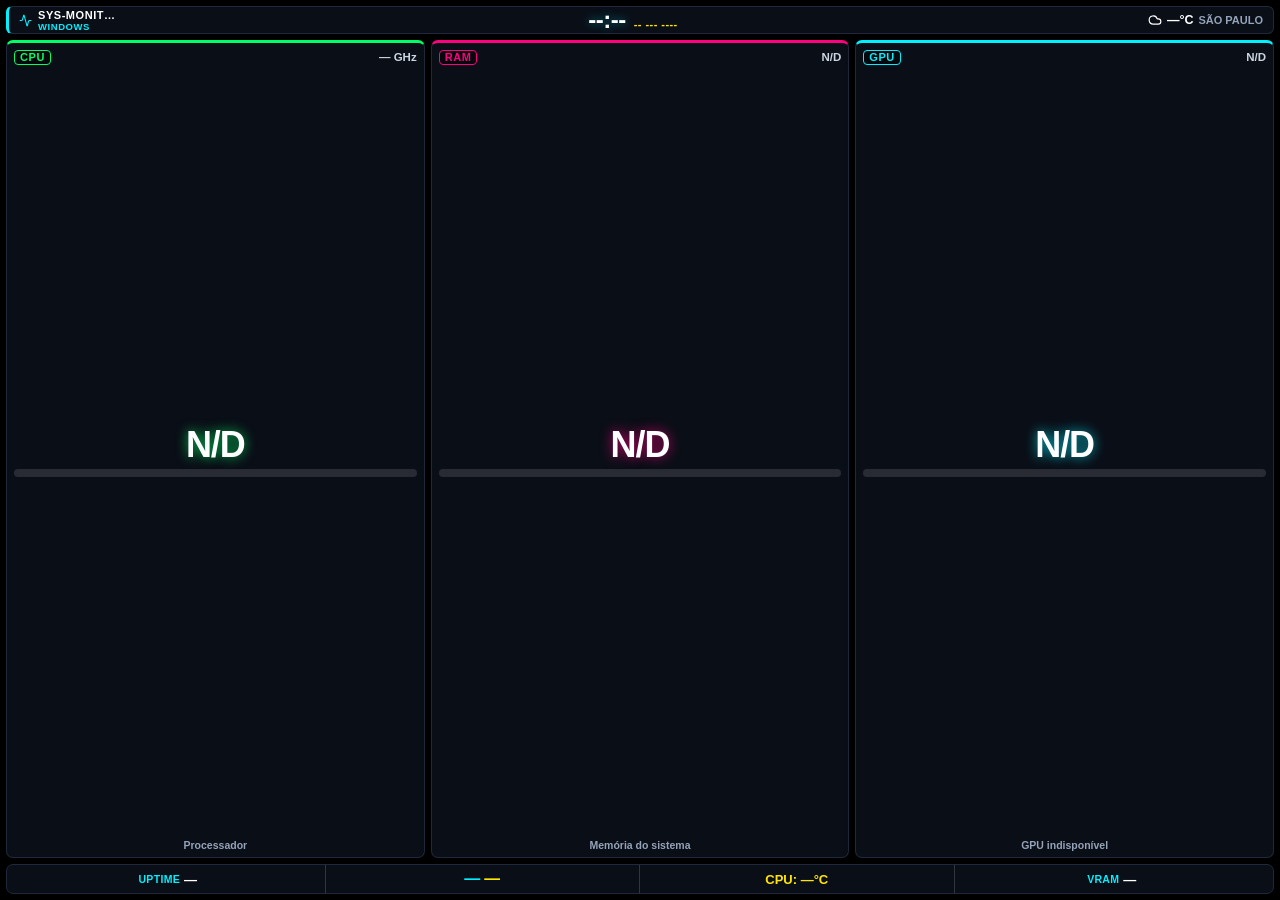
<file: frontend/displays/hud.html>
<!doctype html>
<html lang="pt-BR">
  <head>
    <meta charset="utf-8">
    <meta name="viewport" content="width=device-width, initial-scale=1">
    <meta name="color-scheme" content="dark">
    <meta name="theme-color" content="#000000">
    <link rel="stylesheet" href="./display-base.css">
    <link rel="stylesheet" href="./hud.css">
    <script src="../icons.js" defer></script>
    <script src="./runtime.js" defer></script>
    <title>HUD · Cyberpunk OLED · 3.5"</title>
  </head>
  <body>
    <main class="display">
      <header class="display-header">
        <div class="display-brand">
          <span class="brand-mark" data-lucide="activity" aria-hidden="true"></span>
          <div>
            <b id="computer">SYS-MONITOR</b>
            <small id="os">WINDOWS</small>
          </div>
        </div>

        <div class="clock-group">
          <time id="clock" class="clock">--:--</time>
          <span id="date" class="clock-date">-- --- ----</span>
        </div>

        <div class="weather">
          <span id="weather-icon" class="weather-icon" data-lucide="cloud" aria-hidden="true"></span>
          <b id="weather-temperature" class="weather-temp">—°C</b>
          <span id="weather-city" class="weather-city">SÃO PAULO</span>
        </div>
      </header>

      <!-- Três módulos de telemetria: CPU, RAM e GPU -->
      <section class="metrics" aria-label="Uso de CPU, memória e GPU">
        <article class="metric metric-cpu">
          <div class="metric-head">
            <span class="metric-label">CPU</span>
            <span id="cpu-frequency" class="metric-spec">— GHz</span>
          </div>
          <div class="metric-main">
            <strong id="cpu-usage" class="metric-value">N/D</strong>
            <div class="meter"><i id="cpu-meter" class="meter-fill"></i></div>
          </div>
          <small id="cpu-name" class="metric-name">Processador</small>
        </article>

        <article class="metric metric-ram">
          <div class="metric-head">
            <span class="metric-label">RAM</span>
            <span id="ram-total" class="metric-spec">N/D</span>
          </div>
          <div class="metric-main">
            <strong id="ram-usage" class="metric-value">N/D</strong>
            <div class="meter"><i id="ram-meter" class="meter-fill"></i></div>
          </div>
          <small id="ram-name" class="metric-name">Memória do sistema</small>
        </article>

        <article class="metric metric-gpu">
          <div class="metric-head">
            <span class="metric-label">GPU</span>
            <span id="gpu-temperature" class="metric-spec">N/D</span>
          </div>
          <div class="metric-main">
            <strong id="gpu-usage" class="metric-value">N/D</strong>
            <div class="meter"><i id="gpu-meter" class="meter-fill"></i></div>
          </div>
          <small id="gpu-name" class="metric-name">GPU indisponível</small>
        </article>
      </section>

      <!-- Rodapé: uptime, rede, temperatura da CPU e VRAM -->
      <footer class="footer" aria-label="Resumo do sistema">
        <div class="footer-item">
          <span class="footer-label">UPTIME</span>
          <b id="uptime" class="footer-value">—</b>
        </div>
        <div class="footer-item">
          <div class="footer-net">
            <b id="upload" class="net-upload">—</b>
            <b id="download" class="net-down">—</b>
          </div>
        </div>
        <div class="footer-item">
          <b id="cpu-temperature" class="footer-value footer-temperature">CPU: —°C</b>
        </div>
        <div class="footer-item">
          <span class="footer-label">VRAM</span>
          <b id="vram" class="footer-value">—</b>
        </div>
      </footer>
    </main>
  </body>
</html>
</file>
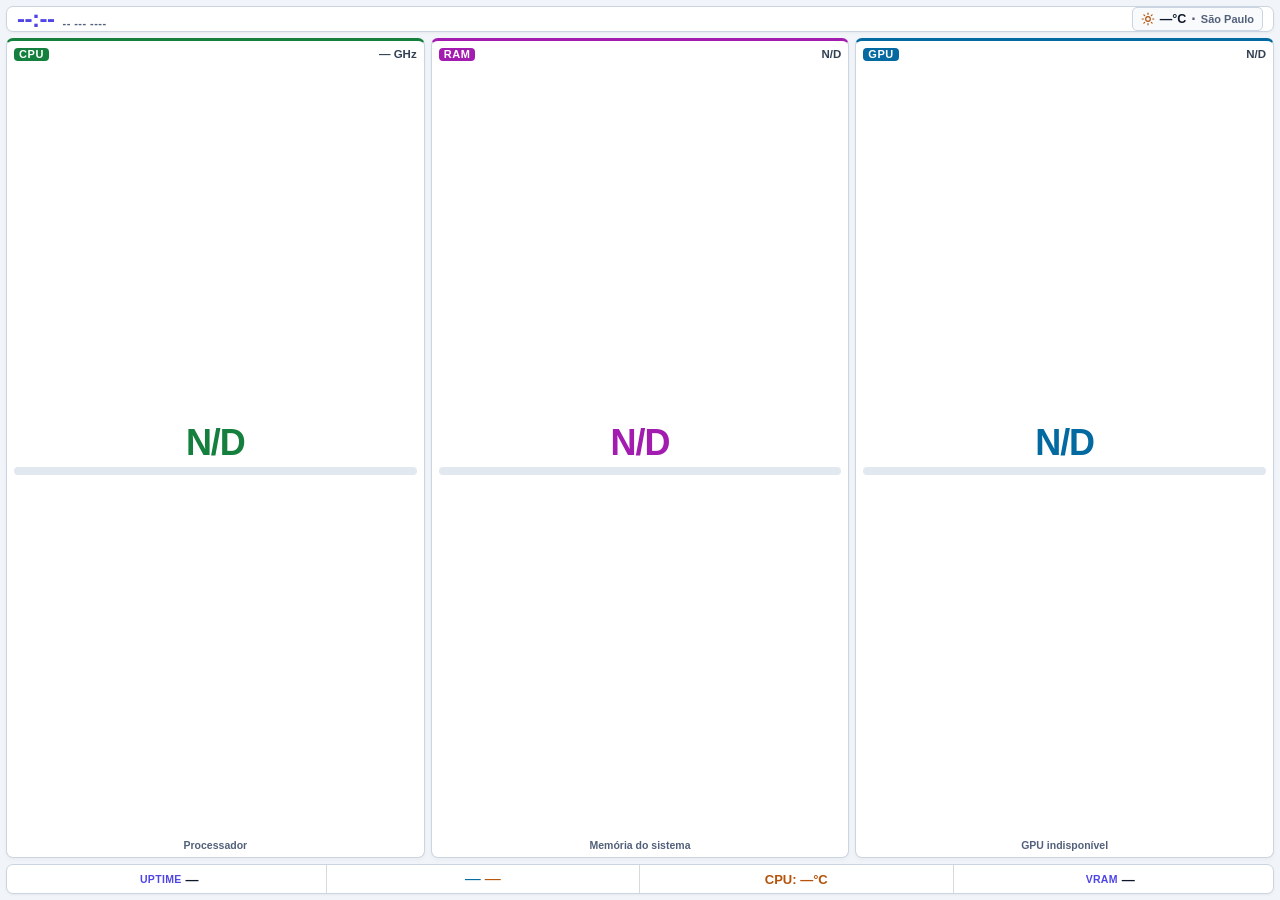
<file: frontend/displays/minimal.html>
<!doctype html>
<html lang="pt-BR">
  <head>
    <meta charset="utf-8">
    <meta name="viewport" content="width=device-width, initial-scale=1">
    <meta name="color-scheme" content="light">
    <meta name="theme-color" content="#f1f5f9">
    <link rel="stylesheet" href="./display-base.css">
    <link rel="stylesheet" href="./minimal.css">
    <script src="../icons.js" defer></script>
    <script src="./runtime.js" defer></script>
    <title>Layout Minimalista · 3.5"</title>
  </head>
  <body>
    <main class="display">
      <!-- Relógio e clima -->
      <header class="display-header">
        <div class="clock-group">
          <time id="clock" class="clock">--:--</time>
          <span id="date" class="clock-date">-- --- ----</span>
        </div>

        <div class="weather">
          <span id="weather-icon" class="weather-icon" data-lucide="sun" aria-hidden="true"></span>
          <b id="weather-temperature" class="weather-temp">—°C</b>
          <span class="weather-sep" aria-hidden="true">·</span>
          <span id="weather-city" class="weather-city">São Paulo</span>
        </div>
      </header>

      <!-- Três cartões de leitura: CPU, RAM e GPU -->
      <section class="metrics" aria-label="Uso de CPU, memória e GPU">
        <article class="metric metric-cpu">
          <div class="metric-head">
            <span class="metric-label">CPU</span>
            <span id="cpu-frequency" class="metric-spec">— GHz</span>
          </div>
          <div class="metric-main">
            <strong id="cpu-usage" class="metric-value">N/D</strong>
            <div class="meter"><i id="cpu-meter" class="meter-fill"></i></div>
          </div>
          <small id="cpu-name" class="metric-name">Processador</small>
        </article>

        <article class="metric metric-ram">
          <div class="metric-head">
            <span class="metric-label">RAM</span>
            <span id="ram-total" class="metric-spec">N/D</span>
          </div>
          <div class="metric-main">
            <strong id="ram-usage" class="metric-value">N/D</strong>
            <div class="meter"><i id="ram-meter" class="meter-fill"></i></div>
          </div>
          <small id="ram-name" class="metric-name">Memória do sistema</small>
        </article>

        <article class="metric metric-gpu">
          <div class="metric-head">
            <span class="metric-label">GPU</span>
            <span id="gpu-temperature" class="metric-spec">N/D</span>
          </div>
          <div class="metric-main">
            <strong id="gpu-usage" class="metric-value">N/D</strong>
            <div class="meter"><i id="gpu-meter" class="meter-fill"></i></div>
          </div>
          <small id="gpu-name" class="metric-name">GPU indisponível</small>
        </article>
      </section>

      <!-- Rodapé: uptime, rede, temperatura da CPU e VRAM -->
      <footer class="footer" aria-label="Resumo do sistema">
        <div class="footer-item">
          <span class="footer-label">UPTIME</span>
          <b id="uptime" class="footer-value">—</b>
        </div>
        <div class="footer-item">
          <div class="footer-net">
            <span id="upload" class="net-upload">—</span>
            <span id="download" class="net-down">—</span>
          </div>
        </div>
        <div class="footer-item">
          <b id="cpu-temperature" class="footer-value footer-temperature">CPU: —°C</b>
        </div>
        <div class="footer-item">
          <span class="footer-label">VRAM</span>
          <b id="vram" class="footer-value">—</b>
        </div>
      </footer>
    </main>
  </body>
</html>
</file>
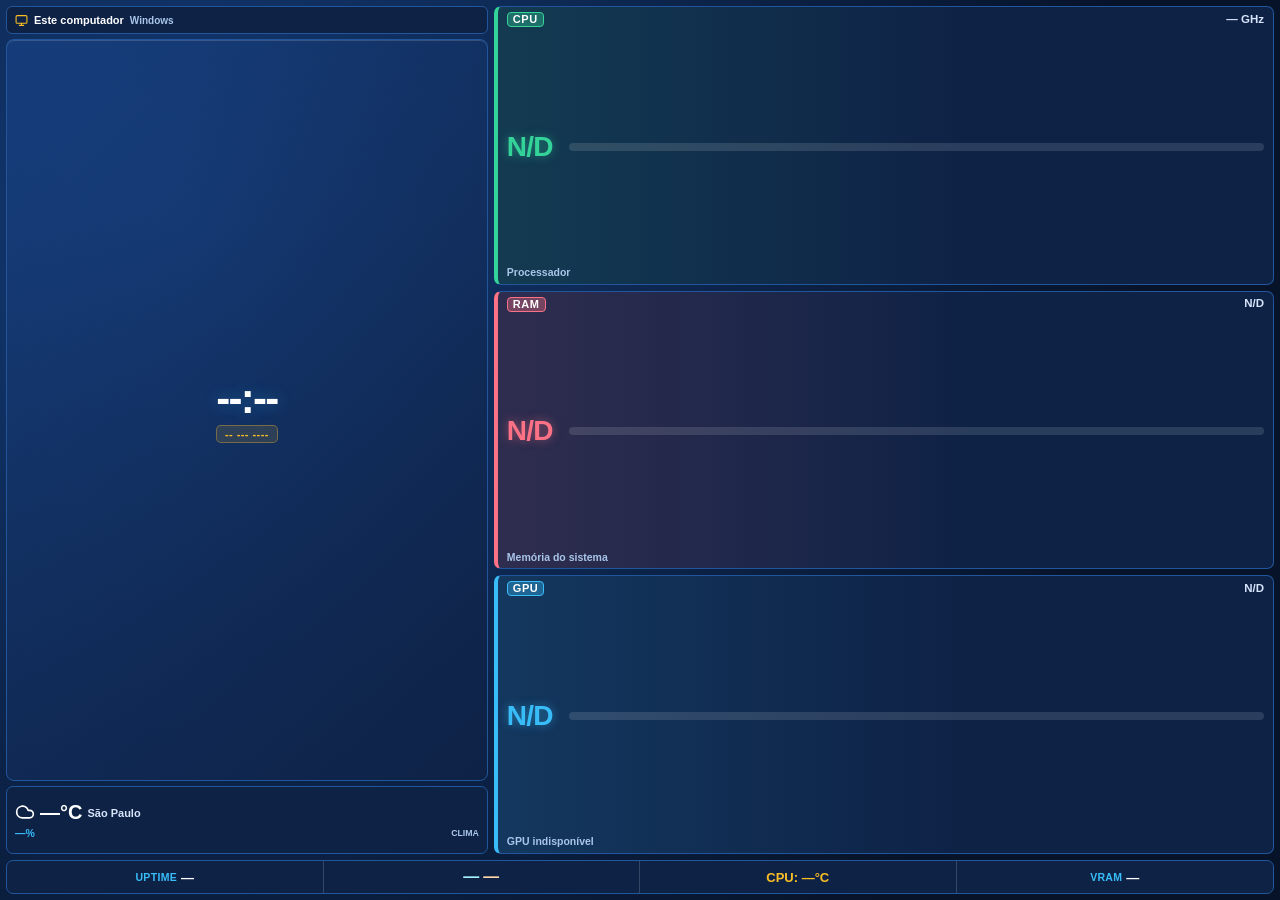
<file: frontend/displays/reference.html>
<!doctype html>
<html lang="pt-BR">
  <head>
    <meta charset="utf-8">
    <meta name="viewport" content="width=device-width, initial-scale=1">
    <meta name="color-scheme" content="dark">
    <meta name="theme-color" content="#071329">
    <link rel="stylesheet" href="./display-base.css">
    <link rel="stylesheet" href="./reference.css">
    <script src="../icons.js" defer></script>
    <script src="./runtime.js" defer></script>
    <title>Layout de Referência · 3.5"</title>
  </head>
  <body>
    <main class="display">
      <!-- Coluna esquerda: sistema, relógio e clima -->
      <section class="overview" aria-label="Relógio, sistema e clima">
        <header class="device-chip">
          <span class="device-icon" data-lucide="monitor" aria-hidden="true"></span>
          <b id="computer">Este computador</b>
          <small id="os">Windows</small>
        </header>

        <div class="clock-box">
          <time id="clock" class="clock">--:--</time>
          <div id="date" class="clock-date">-- --- ----</div>
        </div>

        <section class="weather-box" aria-label="Clima atual">
          <div class="weather">
            <span id="weather-icon" class="weather-icon" data-lucide="cloud" aria-hidden="true"></span>
            <b id="weather-temperature" class="weather-temp">—°C</b>
            <span id="weather-city" class="weather-city">São Paulo</span>
          </div>
          <div class="weather-meta">
            <span id="weather-humidity">—%</span>
            <small id="weather-description">CLIMA</small>
          </div>
        </section>
      </section>

      <!-- Coluna direita: telemetria de CPU, RAM e GPU -->
      <section class="metrics" aria-label="Uso de CPU, memória e GPU">
        <article class="metric metric-cpu">
          <div class="metric-head">
            <span class="metric-label">CPU</span>
            <span id="cpu-frequency" class="metric-spec">— GHz</span>
          </div>
          <div class="metric-main">
            <strong id="cpu-usage" class="metric-value">N/D</strong>
            <div class="meter"><i id="cpu-meter" class="meter-fill"></i></div>
          </div>
          <small id="cpu-name" class="metric-name">Processador</small>
        </article>

        <article class="metric metric-ram">
          <div class="metric-head">
            <span class="metric-label">RAM</span>
            <span id="ram-total" class="metric-spec">N/D</span>
          </div>
          <div class="metric-main">
            <strong id="ram-usage" class="metric-value">N/D</strong>
            <div class="meter"><i id="ram-meter" class="meter-fill"></i></div>
          </div>
          <small id="ram-name" class="metric-name">Memória do sistema</small>
        </article>

        <article class="metric metric-gpu">
          <div class="metric-head">
            <span class="metric-label">GPU</span>
            <span id="gpu-temperature" class="metric-spec">N/D</span>
          </div>
          <div class="metric-main">
            <strong id="gpu-usage" class="metric-value">N/D</strong>
            <div class="meter"><i id="gpu-meter" class="meter-fill"></i></div>
          </div>
          <small id="gpu-name" class="metric-name">GPU indisponível</small>
        </article>
      </section>

      <!-- Rodapé: uptime, rede, temperatura da CPU e VRAM -->
      <footer class="footer" aria-label="Resumo do sistema">
        <div class="footer-item">
          <span class="footer-label">UPTIME</span>
          <b id="uptime" class="footer-value">—</b>
        </div>
        <div class="footer-item">
          <div class="footer-net">
            <b id="upload" class="net-upload">—</b>
            <b id="download" class="net-down">—</b>
          </div>
        </div>
        <div class="footer-item">
          <b id="cpu-temperature" class="footer-value footer-temperature">CPU: —°C</b>
        </div>
        <div class="footer-item">
          <span class="footer-label">VRAM</span>
          <b id="vram" class="footer-value">—</b>
        </div>
      </footer>
    </main>
  </body>
</html>
</file>
<file: frontend/styles.css>
/* Fontes locais — o aplicativo roda offline (WebView2), então nada é buscado
   na rede nem depende do sistema do usuário. Licenças em
   THIRD-PARTY-NOTICES.md. */
@font-face {
  font-family: "VT323";
  font-style: normal;
  font-weight: 400;
  font-display: swap;
  src: url("./fonts/vt323.woff2") format("woff2");
}
@font-face {
  font-family: "Press Start 2P";
  font-style: normal;
  font-weight: 400;
  font-display: swap;
  src: url("./fonts/press-start-2p.woff2") format("woff2");
}

:root {
  color-scheme: dark;
  --bg: #101116;
  --panel: #191a21;
  --panel-raised: #202129;
  --surface: #24252e;
  --border: #30313b;
  --text: #f3f2f8;
  --muted: #9999a8;
  --subtle: #727381;
  --accent: #b7a2f7;
  --green: #a6e3a1;
  --red: #f38ba8;
  --screen-base: #1e1e2e;
  /* Tipografia: corpo legível, micro-rótulos em fonte de arcade e números e
     títulos em fonte de terminal. Ver a "camada retrô" no fim do arquivo. */
  --font-sans: "Segoe UI Variable", "Segoe UI", Inter, system-ui, sans-serif;
  --font-pixel: "Press Start 2P", "VT323", monospace;
  --font-terminal: "VT323", "Consolas", ui-monospace, monospace;
  font-family: var(--font-sans);
  font-synthesis: none;
  color: var(--text);
  background: var(--bg);
  font-optical-sizing: auto;
}

* { box-sizing: border-box; }
html { min-width: 360px; min-height: 100%; scroll-behavior: smooth; }
body {
  min-width: 360px;
  min-height: 100vh;
  margin: 0;
  background:
    radial-gradient(ellipse at 78% -12%, color-mix(in srgb, var(--accent) 10%, transparent), transparent 42rem),
    var(--bg);
  color: var(--text);
}
button, input, select { font: inherit; }
button { color: inherit; cursor: pointer; }
button:focus-visible, input:focus-visible, select:focus-visible, a:focus-visible {
  outline: 2px solid var(--accent);
  outline-offset: 3px;
}
::selection { color: var(--bg); background: var(--accent); }

.shell { min-height: 100vh; }
.sidebar {
  position: fixed;
  z-index: 5;
  inset: 0 auto 0 0;
  display: flex;
  width: 248px;
  flex-direction: column;
  padding: 28px 17px 20px;
  border-right: 1px solid var(--border);
  background: color-mix(in srgb, var(--bg) 96%, var(--panel));
}
.brand { display: flex; align-items: center; gap: 12px; padding: 0 8px; color: inherit; text-decoration: none; }
.brand-mark {
  display: grid;
  width: 40px;
  height: 40px;
  flex: 0 0 auto;
  place-items: center;
  border: 1px solid color-mix(in srgb, var(--accent) 35%, var(--border));
  border-radius: 13px;
  background: color-mix(in srgb, var(--accent) 13%, var(--panel));
  color: var(--accent);
  box-shadow: 0 5px 18px color-mix(in srgb, var(--accent) 12%, transparent);
}
.brand-mark svg { width: 27px; height: 27px; fill: none; stroke: currentColor; stroke-linecap: round; stroke-linejoin: round; stroke-width: 2.1; }
.brand b, .brand small { display: block; }
.brand b { font-size: 13px; letter-spacing: 1.7px; }
.brand small { margin-top: 4px; color: var(--muted); font-size: 9px; letter-spacing: 2.1px; }
.nav-label { margin: 46px 10px 12px; color: var(--subtle); font-size: 9px; font-weight: 700; letter-spacing: 1.15px; }
.sidebar nav { display: grid; gap: 5px; }
.nav-item {
  display: flex;
  height: 43px;
  align-items: center;
  gap: 12px;
  padding: 0 12px;
  border: 1px solid transparent;
  border-radius: 9px;
  background: transparent;
  color: var(--muted);
  text-align: left;
  transition: color .16s ease, background .16s ease, border-color .16s ease;
}
.nav-item svg { width: 18px; height: 18px; flex: 0 0 auto; fill: none; stroke: currentColor; stroke-linecap: round; stroke-linejoin: round; stroke-width: 1.7; }
.nav-item span { font-size: 12px; font-weight: 550; }
.nav-item:hover { background: var(--panel); color: var(--text); }
.nav-item.active { border-color: color-mix(in srgb, var(--accent) 18%, transparent); background: color-mix(in srgb, var(--accent) 11%, var(--panel)); color: var(--accent); }
.sidebar-bottom { display: grid; gap: 14px; margin-top: auto; }
.connection {
  display: grid;
  min-height: 64px;
  grid-template-columns: 30px 8px 1fr;
  align-items: center;
  gap: 8px;
  padding: 10px;
  border: 1px solid var(--border);
  border-radius: 10px;
  background: var(--panel);
}
.connection-icon { display: grid; width: 29px; height: 29px; place-items: center; border-radius: 8px; background: var(--surface); color: var(--muted); }
.connection-icon svg { width: 17px; height: 17px; fill: none; stroke: currentColor; stroke-linecap: round; stroke-linejoin: round; stroke-width: 1.7; }
.connection b, .connection small { display: block; overflow: hidden; text-overflow: ellipsis; white-space: nowrap; }
.connection b { font-size: 10px; font-weight: 600; }
.connection small { margin-top: 4px; color: var(--muted); font-size: 9px; }
.connection i, .live i {
  width: 7px;
  height: 7px;
  flex: 0 0 auto;
  border-radius: 50%;
  background: #f9c875;
  box-shadow: 0 0 9px color-mix(in srgb, #f9c875 48%, transparent);
}
.connection i.online, .live i.online { background: var(--green); box-shadow: 0 0 9px color-mix(in srgb, var(--green) 50%, transparent); }
.version { padding-left: 4px; color: var(--subtle); font-size: 9px; font-weight: 600; letter-spacing: .8px; }
.version span { padding: 0 3px; color: var(--border); }

main { max-width: 1660px; min-height: 100vh; margin-left: 248px; padding: 0 42px 30px; }
.topbar {
  position: sticky;
  z-index: 4;
  top: 0;
  display: flex;
  height: 66px;
  align-items: center;
  justify-content: space-between;
  border-bottom: 1px solid color-mix(in srgb, var(--border) 82%, transparent);
  background: color-mix(in srgb, var(--bg) 88%, transparent);
  backdrop-filter: blur(18px);
}
.topbar-context { display: flex; align-items: center; gap: 10px; color: var(--muted); font-size: 11px; }
.topbar-kicker { color: var(--subtle); font-size: 9px; font-weight: 700; letter-spacing: 1px; }
.topbar-divider { color: var(--border); }
.topbar button {
  display: grid;
  width: 36px;
  height: 36px;
  place-items: center;
  border: 1px solid var(--border);
  border-radius: 10px;
  background: var(--panel);
  color: var(--muted);
  transition: .16s ease;
}
.topbar button:hover { border-color: var(--accent); color: var(--accent); }
.topbar button svg, .primary svg, .secondary svg { width: 17px; height: 17px; fill: none; stroke: currentColor; stroke-linecap: round; stroke-linejoin: round; stroke-width: 1.8; }
.mobile-brand { display: none; align-items: center; gap: 8px; color: var(--text); }
.mobile-brand .brand-mark { width: 32px; height: 32px; border-radius: 10px; }
.mobile-brand .brand-mark svg { width: 22px; height: 22px; }
.mobile-brand b { font-size: 11px; letter-spacing: 1.3px; }
.page { display: none; padding-top: 31px; animation: page-in .2s ease both; }
.page.active { display: block; }
@keyframes page-in { from { opacity: .35; transform: translateY(4px); } to { opacity: 1; transform: none; } }
.heading { display: flex; align-items: center; justify-content: space-between; gap: 20px; margin-bottom: 23px; }
.heading label, .section-heading label, .device-info label, .settings-title label { color: var(--subtle); font-size: 9px; font-weight: 700; letter-spacing: 1.15px; }
.heading h1 { margin: 7px 0 0; font-size: clamp(27px, 3vw, 35px); font-weight: 650; letter-spacing: -1.15px; }
.heading p { margin: 7px 0 0; color: var(--muted); font-size: 12px; line-height: 1.5; }
.live, .tag {
  display: inline-flex;
  min-height: 32px;
  align-items: center;
  gap: 8px;
  padding: 0 11px;
  border: 1px solid var(--border);
  border-radius: 30px;
  background: var(--panel);
  color: var(--muted);
  font-size: 10px;
  white-space: nowrap;
}
.notice { margin: -7px 0 17px; padding: 12px 14px; border: 1px solid color-mix(in srgb, var(--green) 32%, var(--border)); border-radius: 9px; background: color-mix(in srgb, var(--green) 9%, var(--panel)); color: var(--green); font-size: 12px; }
.notice.error { border-color: color-mix(in srgb, var(--red) 42%, var(--border)); background: color-mix(in srgb, var(--red) 10%, var(--panel)); color: var(--red); }
.panel { border: 1px solid color-mix(in srgb, var(--border) 88%, var(--text)); border-radius: 13px; background: linear-gradient(145deg, color-mix(in srgb, var(--panel) 96%, var(--text)), var(--panel) 74%); box-shadow: 0 10px 30px #00000012, inset 0 1px 0 color-mix(in srgb, var(--text) 3%, transparent); }

.dashboard-grid { display: grid; grid-template-columns: minmax(0, 1.35fr) minmax(270px, .75fr); align-items: stretch; gap: 15px; }
.preview { display: flex; min-width: 0; flex-direction: column; gap: 16px; }
.main-display-preview { min-height: 100%; padding: 18px; }
.display-preview-heading { display: flex; align-items: center; justify-content: space-between; gap: 12px; }
.display-preview-heading label { color: var(--subtle); font-size: 9px; font-weight: 700; letter-spacing: 1.1px; }
.display-preview-heading h2 { margin: 5px 0 0; font-size: 15px; font-weight: 600; }
.tag { min-height: 27px; padding: 0 9px; color: var(--muted); font-size: 9px; letter-spacing: .45px; }
.screen {
  position: relative;
  display: block;
  width: min(100%, 900px);
  min-height: 0;
  align-self: center;
  overflow: hidden;
  aspect-ratio: 480 / 320;
  border: 1px solid color-mix(in srgb, var(--accent) 40%, var(--border));
  border-radius: 9px;
  background: var(--screen-base);
  box-shadow: 0 0 0 4px color-mix(in srgb, var(--surface) 70%, transparent), 0 12px 32px #00000033;
  transition: filter .16s ease, transform .16s ease;
}
#display-frame { display: block; width: 100%; height: 100%; border: 0; background: var(--screen-base); }
.display-preview-caption { display: flex; min-height: 22px; align-items: center; gap: 8px; color: var(--muted); font-size: 10px; }
.display-preview-caption p { margin: 0; }
.display-preview-caption p span { padding: 0 3px; color: var(--subtle); }
.preview-indicator { width: 7px; height: 7px; flex: 0 0 auto; border-radius: 50%; background: var(--green); box-shadow: 0 0 8px color-mix(in srgb, var(--green) 45%, transparent); }
.text-action, .link { border: 0; background: none; color: var(--accent); font-size: 10px; font-weight: 600; }
.text-action { margin-left: auto; white-space: nowrap; }
.text-action span, .link span { padding-left: 3px; }

.live-metrics { display: grid; min-width: 0; grid-template-rows: repeat(3, minmax(0, 1fr)); gap: 10px; }
.live-metric-card {
  display: grid;
  min-width: 0;
  align-content: center;
  gap: 0;
  padding: 14px 15px;
  border: 1px solid var(--border);
  border-left: 2px solid var(--live-accent);
  border-radius: 11px;
  background: color-mix(in srgb, var(--panel-raised) 72%, var(--panel));
  --live-accent: var(--accent);
}
.cpu-live-card { --live-accent: var(--metric-cpu); }
.ram-live-card { --live-accent: var(--metric-ram); }
.gpu-live-card { --live-accent: var(--metric-gpu); }
.live-metric-heading { display: flex; min-width: 0; align-items: center; gap: 9px; }
.live-metric-icon { display: grid; width: 34px; height: 34px; flex: 0 0 auto; place-items: center; border-radius: 9px; background: color-mix(in srgb, var(--live-accent) 12%, var(--panel)); color: var(--live-accent); font-size: 9px; font-weight: 750; letter-spacing: .25px; }
.live-metric-heading>span:nth-child(2) { display: block; min-width: 0; flex: 1; }
.live-metric-heading b, .live-metric-heading small { display: block; overflow: hidden; text-overflow: ellipsis; white-space: nowrap; }
.live-metric-heading b { font-size: 9px; letter-spacing: .7px; }
.live-metric-heading small { margin-top: 4px; color: var(--muted); font-size: 9px; }
.live-pill { display: inline-flex; flex: 0 0 auto; align-items: center; gap: 5px; color: var(--green); font-size: 8px; font-weight: 700; letter-spacing: .4px; }
.live-pill i { width: 5px; height: 5px; border-radius: 50%; background: currentColor; box-shadow: 0 0 7px currentColor; }
/* Estado sem sinal: âmbar, sem brilho. Sem isto o indicador continuava verde
   enquanto o texto dizia "SEM SINAL", contradizendo a informação. */
.live-pill.is-stale { color: #f9c875; }
.live-pill.is-stale i { box-shadow: none; }
.live-metric-value { display: flex; align-items: baseline; justify-content: space-between; gap: 8px; margin: 11px 0 8px; }
.live-metric-value strong { color: var(--live-accent); font-size: clamp(25px, 2.4vw, 34px); font-weight: 650; line-height: 1; letter-spacing: -1px; }
.live-metric-value>span { overflow: hidden; color: var(--muted); font-size: 10px; text-overflow: ellipsis; white-space: nowrap; }
.live-progress { height: 5px; overflow: hidden; border-radius: 5px; background: var(--surface); }
.live-progress>span { display: block; width: 0; height: 100%; border-radius: inherit; background: var(--live-accent); transition: width .4s ease; }
.live-metric-foot { display: block; overflow: hidden; margin-top: 7px; color: var(--subtle); font-size: 8px; letter-spacing: .6px; text-overflow: ellipsis; white-space: nowrap; }
.live-metrics-updated { display: flex; align-items: center; gap: 7px; margin: 10px 2px 0; color: var(--muted); font-size: 10px; }
.live-metrics-updated .status-dot { width: 6px; height: 6px; border-radius: 50%; background: var(--subtle); }
.live-metrics-updated .status-dot.online { background: var(--green); }
.metrics-live { color: var(--green); }
.metrics-stale { color: #f9c875; }
.live-metrics-updated:has(.metrics-stale) .status-dot { background: #f9c875; }

.history { margin-top: 18px; padding: 19px 20px 16px; }
.history-heading { display: flex; align-items: center; justify-content: space-between; gap: 12px; }
.history-heading label { color: var(--subtle); font-size: 9px; font-weight: 700; letter-spacing: 1.1px; }
.history-heading h2 { margin: 5px 0 0; font-size: 15px; font-weight: 600; }
.history-heading p { margin: 5px 0 0; color: var(--muted); font-size: 10px; }
.chart-actions { display: flex; align-items: center; gap: 9px; }
.chart-live-tag { gap: 6px; }
.chart-live-tag i { width: 6px; height: 6px; border-radius: 50%; background: var(--green); box-shadow: 0 0 7px color-mix(in srgb, var(--green) 55%, transparent); }
.chart-live-tag.is-paused i,
.chart-live-tag.is-stale i { background: #f9c875; box-shadow: none; }
.chart-live-tag.is-paused,
.chart-live-tag.is-stale { color: #f9c875; }
.chart-toggle { min-width: 82px; min-height: 32px; padding: 0 9px; }
.chart-toggle[aria-pressed="true"] { border-color: color-mix(in srgb, var(--accent) 48%, var(--border)); color: var(--accent); }
.chart-summary { margin: 12px 0 -5px; color: var(--muted); font-size: 10px; line-height: 1.5; }
#history-chart { display: block; width: 100%; height: 165px; margin-top: 13px; }
.chart-legend { display: flex; align-items: center; gap: 17px; color: var(--muted); font-size: 9px; }
.chart-legend span::before { display: inline-block; width: 14px; height: 0; margin-right: 6px; border-top: 2px solid currentColor; vertical-align: middle; content: ""; }
.legend-cpu { color: var(--metric-cpu); }
.legend-ram { color: var(--metric-ram); }
.legend-gpu { color: var(--metric-gpu); }
.chart-legend .legend-ram::before { border-top-style: dashed; }
.chart-legend .legend-gpu::before { border-top-style: dotted; }
.chart-legend small { margin-left: auto; color: var(--subtle); font-size: 9px; }
.chart-note { margin: 10px 0 0; color: var(--subtle); font-size: 9px; }

.device { display: flex; flex-wrap: wrap; align-items: center; justify-content: space-between; gap: 15px 19px; margin: 0 0 17px; padding: 15px 17px 12px; border-top: 2px solid color-mix(in srgb, var(--accent) 62%, var(--border)); }
.device-info { display: flex; min-width: 220px; align-items: center; gap: 12px; }
.device-icon { display: grid; width: 42px; height: 42px; flex: 0 0 auto; place-items: center; border: 1px solid var(--border); border-radius: 11px; background: var(--surface); color: var(--accent); }
.device-icon svg { width: 22px; height: 22px; fill: none; stroke: currentColor; stroke-linecap: round; stroke-linejoin: round; stroke-width: 1.7; }
.device h2 { margin: 5px 0 0; font-size: 13px; font-weight: 600; }
.device-info p { margin: 5px 0 0; color: var(--muted); font-size: 10px; }
.device-actions { display: flex; flex: 1; align-items: end; justify-content: flex-end; gap: 9px; }
.field { display: grid; min-width: 0; gap: 7px; color: var(--text); font-size: 11px; }
.field>span:first-child { color: var(--muted); font-size: 9px; font-weight: 650; letter-spacing: .45px; }
.device-actions .field { min-width: 110px; }
/* A linha de ações não pode mudar de largura quando o rótulo do botão ou as
   opções da porta mudam; sem isso o cartão quebra linha e "pula" de tamanho.
   Medido no WebView: botão mais largo ("Transmitir para display" + ícone) =
   158px; opção mais larga da porta ("Dispositivo não encontrado") = 164px. */
.device-actions #connect { flex: 0 0 auto; min-width: 158px; }
.device-actions .field:has(#port-select) { flex: 0 0 auto; min-width: 164px; }
.field select, .field input:not([type=range]):not([type=color]), select {
  width: 100%;
  height: 36px;
  padding: 0 10px;
  border: 1px solid var(--border);
  border-radius: 8px;
  outline: none;
  background: var(--bg);
  color: var(--text);
  font-size: 10px;
}
.field select:focus, .field input:focus { border-color: var(--accent); }
.field select:disabled { color: var(--subtle); }
.primary, .secondary, .subtle {
  display: inline-flex;
  min-height: 36px;
  align-items: center;
  justify-content: center;
  gap: 8px;
  padding: 0 12px;
  border: 1px solid transparent;
  border-radius: 8px;
  font-size: 10px;
  font-weight: 650;
  transition: background-color .16s ease, border-color .16s ease, transform .16s ease;
}
.primary { background: var(--accent); color: #1b1823; }
.primary:hover:not(:disabled) { filter: brightness(1.08); transform: translateY(-1px); }
.primary:disabled { cursor: not-allowed; opacity: .42; }
.secondary, .subtle { border-color: var(--border); background: var(--surface); color: var(--text); }
.secondary:hover:not(:disabled), .subtle:hover:not(:disabled) { border-color: color-mix(in srgb, var(--accent) 55%, var(--border)); background: var(--panel-raised); }
.serial-mode { display: grid; min-width: 128px; gap: 4px; color: var(--muted); font-size: 10px; }
.serial-mode>span { color: var(--subtle); font-size: 9px; font-weight: 650; letter-spacing: .4px; }
.serial-mode>strong { color: var(--text); font-size: 10px; }
.serial-mode>small { color: var(--muted); font-size: 9px; }
.serial-hint { flex-basis: 100%; margin-top: -8px; color: var(--subtle); font-size: 9px; text-align: right; }
.section-heading { display: flex; align-items: center; justify-content: space-between; gap: 14px; margin: 29px 0 12px; }
.section-heading h2 { margin: 5px 0 0; font-size: 15px; font-weight: 600; }
.link { font-size: 10px; }
.quick-grid { display: grid; grid-template-columns: repeat(3, minmax(0, 1fr)); gap: 12px; }
.quick { display: grid; min-height: 128px; grid-template-columns: 34px minmax(0, 1fr); grid-template-rows: 1fr auto; align-items: center; gap: 8px 10px; padding: 15px; }
.tile-icon { display: grid; width: 32px; height: 32px; place-items: center; border-radius: 9px; }
.tile-icon svg, .intro-icon svg, .settings-icon svg { width: 17px; height: 17px; fill: none; stroke: currentColor; stroke-linecap: round; stroke-linejoin: round; stroke-width: 1.7; }
.cyan { background: color-mix(in srgb, #89dceb 13%, var(--panel)); color: #89dceb; }
.purple { background: color-mix(in srgb, #cba6f7 13%, var(--panel)); color: #cba6f7; }
.blue { background: color-mix(in srgb, #89b4fa 13%, var(--panel)); color: #89b4fa; }
.quick>.field { align-self: center; }
.quick .field input[type=range] { width: 100%; accent-color: var(--accent); }
.quick .field span output { float: right; color: var(--accent); }
.quick>small { grid-column: 2; color: var(--muted); font-size: 9px; }
.quick>.subtle { grid-column: 2; justify-self: start; min-height: 28px; padding: 0 9px; font-size: 9px; }
footer { margin-top: 25px; color: var(--subtle); font-size: 9px; text-align: center; }
footer span { padding: 0 4px; color: var(--border); }

.page-intro { display: flex; align-items: center; gap: 13px; margin: -3px 0 19px; padding: 15px 17px; border: 1px solid var(--border); border-radius: 11px; background: var(--panel); }
.intro-icon { display: grid; width: 36px; height: 36px; flex: 0 0 auto; place-items: center; border-radius: 10px; background: color-mix(in srgb, var(--accent) 13%, var(--surface)); color: var(--accent); font-size: 17px; }
.page-intro b { font-size: 11px; font-weight: 650; }
.page-intro p { margin: 4px 0 0; color: var(--muted); font-size: 10px; line-height: 1.5; }
.theme-grid { display: grid; grid-template-columns: repeat(3, minmax(0, 1fr)); gap: 14px; }
.theme-card { overflow: hidden; padding: 0 0 13px; border: 1px solid var(--border); border-radius: 12px; background: var(--panel); color: var(--text); text-align: left; transition: transform .18s ease, border-color .18s ease, box-shadow .18s ease; }
.theme-card:hover { transform: translateY(-3px); border-color: color-mix(in srgb, var(--accent) 55%, var(--border)); }
.theme-card.selected { border-color: var(--accent); box-shadow: 0 0 0 1px color-mix(in srgb, var(--accent) 30%, transparent), 0 8px 22px #00000020; }
.theme-image { position: relative; display: block; width: 100%; height: clamp(130px, 16vw, 205px); border-bottom: 1px solid var(--border); background-color: var(--surface); background-position: center; background-size: cover; }
.template-reference { background: radial-gradient(ellipse at 15% 45%, #184789, #071943 64%, #04112b); }
.template-compact { background: radial-gradient(ellipse at top, #30264c, #11111b 75%); }
.template-minimal { background: linear-gradient(135deg, #eff1f5, #ccd0da); }
.template-crt { background: radial-gradient(ellipse at 20% 20%, #14211a, #0a0c0b 70%); }
.template-eliot { background: radial-gradient(circle at 25% 30%, #16203a, #0b0c10 72%); }
.template-hud { background: radial-gradient(ellipse at 50% 0%, #00323a, #000000 72%); }
.badge { position: absolute; top: 10px; right: 10px; padding: 5px 7px; border: 1px solid #ffffff26; border-radius: 6px; background: #11121dd9; color: #e5e5ee; font-size: 8px; font-weight: 650; letter-spacing: .4px; }
.theme-card strong, .theme-card small { display: block; margin-right: 12px; margin-left: 12px; }
.theme-card strong { margin-top: 12px; font-size: 11px; font-weight: 650; }
.theme-card small { margin-top: 5px; color: var(--muted); font-size: 9px; line-height: 1.45; }
.template-help { margin-top: 16px; padding: 18px 19px; color: var(--muted); font-size: 11px; line-height: 1.65; }
.template-help b { color: var(--text); font-size: 12px; }
.template-help p { margin: 8px 0 0; }
.template-help code { padding: 2px 5px; border: 1px solid var(--border); border-radius: 5px; background: var(--bg); color: var(--accent); font-size: .95em; }

.settings-grid { display: grid; grid-template-columns: repeat(2, minmax(0, 1fr)); align-items: start; gap: 14px; }
.settings { display: grid; gap: 18px; padding: 19px; }
.settings-title { display: flex; align-items: center; gap: 11px; padding-bottom: 3px; }
.settings-icon { display: grid; width: 34px; height: 34px; flex: 0 0 auto; place-items: center; border-radius: 9px; background: color-mix(in srgb, var(--accent) 13%, var(--surface)); color: var(--accent); }
.settings-title>span:last-child { display: block; }
.settings h2 { margin: 5px 0 0; font-size: 14px; font-weight: 600; }
.custom-info { display: grid; gap: 12px; margin: 0; padding: 13px; border: 1px solid var(--border); border-radius: 9px; }
.custom-info legend { padding: 0 5px; color: var(--muted); font-size: 9px; font-weight: 700; letter-spacing: .9px; }
.custom-info .field { gap: 5px; }
.custom-info>small, .settings>small { color: var(--muted); font-size: 9px; line-height: 1.5; }
.inline { display: flex; gap: 8px; }
.inline .secondary { flex: 0 0 auto; }
.toggle { display: flex; align-items: center; justify-content: space-between; gap: 12px; }
.toggle b, .toggle small { display: block; }
.toggle b { font-size: 10px; font-weight: 600; }
.toggle small { margin-top: 4px; color: var(--muted); font-size: 9px; line-height: 1.4; }
.toggle input { width: 16px; height: 16px; flex: 0 0 auto; accent-color: var(--accent); }
.color { display: flex; align-items: center; gap: 10px; color: var(--muted); font-size: 10px; }
.color input { width: 36px; height: 30px; padding: 2px; border: 1px solid var(--border); border-radius: 7px; background: var(--bg); }
.save { justify-self: start; }
.top-save { min-width: 142px; }
.export-button { justify-self: start; }
.page-back { flex: 0 0 auto; }

[data-palette="latte"] { color-scheme: light; }
[data-palette="latte"] .sidebar { background: color-mix(in srgb, var(--bg) 96%, var(--panel)); }
[data-palette="latte"] .topbar { background: color-mix(in srgb, var(--bg) 90%, transparent); }
[data-palette="latte"] .nav-item.active { background: color-mix(in srgb, var(--accent) 12%, var(--panel)); }
[data-palette="latte"] .theme-card { color: var(--text); }

[data-palette="console"] { color-scheme: dark; }
[data-palette="retro"] { color-scheme: dark; }

/* ---------------------------------------------------------------------------
 * Camada retrô.
 *
 * O arranjo continua o de um painel moderno (sidebar, cartões, grade densa),
 * mas a "pele" vira pixel art: tipos de bitmap, cantos quase retos e sombras
 * sólidas deslocadas, em vez de desfoques. Fica antes das consultas de mídia de
 * propósito: lá os tamanhos de fonte continuam mandando nas telas pequenas.
 * ------------------------------------------------------------------------ */

/* O SVG do Lucide não traz largura/altura próprias; o tamanho sai do texto do
   elemento que o hospeda. Os seletores contextuais existentes (`.nav-item svg`,
   `.primary svg`, …) têm especificidade maior e continuam vencendo. */
.icon {
  display: inline-block;
  width: 1em;
  height: 1em;
  flex: 0 0 auto;
  vertical-align: -0.125em;
}

/* Press Start 2P nos micro-rótulos (caixa alta e curtos, que é onde a fonte
   de arcade brilha). VT323 nos números e títulos grandes. */
.brand b,
.brand small,
.nav-label,
.topbar-kicker,
.heading label,
.section-heading label,
.display-preview-heading label,
.history-heading label,
.device-info label,
.settings-title label,
.field > span:first-child,
.custom-info legend,
.serial-mode > span,
.live-metric-icon,
.live-metric-heading b,
.live-metric-foot,
.live-pill,
.tag,
.badge,
.version {
  font-family: var(--font-pixel);
  font-weight: 400;
  letter-spacing: 0.04em;
}

.brand b { font-size: 11px; }
.brand small { font-size: 7px; }
.nav-label,
.topbar-kicker,
.heading label,
.section-heading label,
.display-preview-heading label,
.history-heading label,
.device-info label,
.settings-title label,
.field > span:first-child,
.custom-info legend,
.serial-mode > span,
.live-metric-icon,
.live-metric-heading b { font-size: 8px; }
.live-metric-foot { font-size: 7px; }
.live-pill { font-size: 7px; }
.tag { font-size: 8px; }
.badge { font-size: 7px; }
.version { font-size: 7px; }

.heading h1,
.display-preview-heading h2,
.history-heading h2,
.section-heading h2,
.device h2,
.settings h2,
.page-intro b,
.template-help b {
  font-family: var(--font-terminal);
}
.heading h1 { font-size: clamp(31px, 3.4vw, 40px); letter-spacing: 0; }
.display-preview-heading h2,
.history-heading h2,
.section-heading h2,
.settings h2 { font-size: 18px; }
.device h2 { font-size: 17px; }
.live-metric-value strong { font-family: var(--font-terminal); font-size: clamp(29px, 2.6vw, 38px); letter-spacing: 0; }

/* Molduras de 8 bits. */
.panel,
.device,
.quick,
.theme-card,
.page-intro,
.custom-info,
.live-metric-card,
.connection,
.screen,
.notice,
.tag,
.live,
.live-pill,
.field select,
.field input:not([type="range"]):not([type="color"]),
.color input {
  border-radius: 3px;
}

.primary,
.secondary,
.subtle,
.topbar button {
  border-radius: 3px;
}

.primary { box-shadow: 3px 3px 0 color-mix(in srgb, var(--accent) 26%, #000); }
.primary:hover:not(:disabled) { transform: translate(-1px, -1px); box-shadow: 4px 4px 0 color-mix(in srgb, var(--accent) 26%, #000); }
.panel { box-shadow: 4px 4px 0 rgba(0, 0, 0, 0.22); }
.screen { box-shadow: 0 0 0 3px color-mix(in srgb, var(--surface) 70%, #000), 6px 6px 0 rgba(0, 0, 0, 0.28); }

@media (min-width: 1500px) {
  main { padding-right: 54px; padding-left: 54px; }
  .main-display-preview { padding: 20px; }
}
@media (max-width: 1180px) {
  main { padding-right: 26px; padding-left: 26px; }
  .dashboard-grid { grid-template-columns: minmax(0, 1.1fr) minmax(250px, .9fr); }
  .device { align-items: flex-start; flex-direction: column; }
  .device-actions { width: 100%; flex-wrap: wrap; justify-content: flex-start; }
  .serial-hint { text-align: left; }
  .quick-grid { grid-template-columns: 1fr; }
  .quick { min-height: 94px; }
}
@media (max-width: 900px) {
  .sidebar { width: 210px; }
  main { margin-left: 210px; padding-right: 20px; padding-left: 20px; }
  .dashboard-grid { grid-template-columns: 1fr; }
  .live-metrics { grid-template-columns: repeat(3, minmax(0, 1fr)); grid-template-rows: auto; }
  .live-metric-card { padding: 13px 12px; }
  .live-pill { display: none; }
  .live-metric-value strong { font-size: 27px; }
  .theme-grid { grid-template-columns: repeat(2, minmax(0, 1fr)); }
}
@media (max-width: 680px) {
  .sidebar { position: sticky; top: 0; width: 100%; height: 54px; padding: 0 9px; border-right: 0; border-bottom: 1px solid var(--border); background: color-mix(in srgb, var(--bg) 92%, transparent); backdrop-filter: blur(16px); }
  .brand, .nav-label, .sidebar-bottom { display: none; }
  .sidebar nav { display: flex; height: 100%; justify-content: space-around; gap: 4px; }
  .nav-item { height: 40px; justify-content: center; gap: 6px; padding: 0 10px; }
  .nav-item svg { width: 16px; height: 16px; }
  .nav-item span { font-size: 10px; }
  main { margin-left: 0; padding: 0 14px 20px; }
  .topbar { position: static; height: 50px; }
  .mobile-brand { display: flex; }
  .topbar-context { display: none; }
  .page { padding-top: 21px; }
  .heading { align-items: flex-start; gap: 12px; }
  .heading h1 { font-size: 27px; }
  .heading p { max-width: 360px; font-size: 11px; }
  .live { min-height: 29px; margin-top: 18px; padding: 0 8px; font-size: 9px; }
  .main-display-preview { padding: 12px; }
  .preview { gap: 12px; }
  .display-preview-heading h2 { font-size: 13px; }
  .display-preview-heading .tag { max-width: 45%; overflow: hidden; text-overflow: ellipsis; }
  .display-preview-caption { flex-wrap: wrap; gap: 6px; font-size: 9px; }
  .text-action { font-size: 9px; }
  .live-metrics { grid-template-columns: 1fr; gap: 8px; }
  .live-metric-card { padding: 12px 14px; }
  .live-pill { display: inline-flex; }
  .history { padding: 15px 13px 13px; }
  .history-heading .tag { max-width: 45%; overflow: hidden; font-size: 7px; text-overflow: ellipsis; }
  .chart-actions { gap: 6px; }
  .chart-toggle { min-width: 75px; min-height: 30px; padding: 0 7px; font-size: 9px; }
  .chart-live-tag { max-width: 112px; overflow: hidden; padding: 0 7px; font-size: 7px; text-overflow: ellipsis; }
  .chart-summary { font-size: 9px; }
  #history-chart { height: 145px; }
  .chart-legend { gap: 10px; font-size: 8px; }
  .chart-legend small { font-size: 8px; }
  .chart-note { font-size: 8px; }
  .device { gap: 14px; padding: 14px; }
  .device-actions { display: grid; grid-template-columns: 1fr 1fr; gap: 9px; }
  .device-actions .field { min-width: 0; }
  .device-actions .primary { grid-column: 1 / -1; }
  .device-actions .secondary { grid-column: 1 / -1; }
  .serial-mode { min-width: 0; align-self: center; }
  .serial-hint { margin-top: 0; }
  .quick-grid { grid-template-columns: 1fr; }
  .quick { min-height: 92px; }
  .settings-grid { grid-template-columns: 1fr; }
  .theme-grid { grid-template-columns: repeat(2, minmax(0, 1fr)); gap: 9px; }
  .theme-image { height: 105px; }
  .heading .page-back { display: none; }
  .top-save { min-width: 0; min-height: 32px; padding: 0 9px; font-size: 9px; }
}
@media (max-width: 420px) {
  .nav-item { gap: 4px; padding: 0 6px; }
  .nav-item span { font-size: 9px; }
  .heading { flex-wrap: wrap; }
  .heading .live { margin: 0; }
  .theme-grid { grid-template-columns: 1fr; }
  .theme-image { height: 150px; }
  .display-preview-caption p { max-width: 75%; }
  .text-action { margin-left: auto; }
}
@media (prefers-reduced-motion: reduce) {
  *, *::before, *::after { scroll-behavior: auto !important; animation-duration: .01ms !important; animation-iteration-count: 1 !important; transition-duration: .01ms !important; }
}
</file>
<file: frontend/displays/display-base.css>
/* Shared base for the 480 × 320 display layouts.
 *
 * Each layout only defines its palette (in its own :root block) plus the
 * arrangement of the page grid. Everything that used to be duplicated across
 * the four layouts lives here: reset, typography, metric cards, meters,
 * footer bar, clock and weather primitives.
 *
 * The element ids (clock, cpu-usage, cpu-meter, …) are the contract consumed
 * by runtime.js; class names are free to change.
 */

*,
*::before,
*::after {
  box-sizing: border-box;
}

:root {
  color-scheme: dark;

  /* Palette contract — overridden by each layout */
  --base: #000000;
  --surface: #111111;
  --surface-raised: #1a1a1a;
  --border: #333333;
  --text: #ffffff;
  --text-dim: #cbd5e1;
  --muted: #94a3b8;
  --accent: #38bdf8;
  --cpu: #22c55e;
  --ram: #f43f5e;
  --gpu: #38bdf8;
  --warm: #fbbf24;
  --net-up: #67e8f9;
  --net-down: #fde047;

  /* Spacing and type scale */
  --space-1: 4px;
  --space-2: 6px;
  --space-3: 8px;
  --radius: 7px;
  --fs-label: 11px;
  --fs-spec: 11.5px;
  --fs-value: 24px;
  --fs-foot-label: 10.5px;
  --fs-foot-value: 13px;

  font-family: -apple-system, BlinkMacSystemFont, "Segoe UI", Roboto, "Helvetica Neue", Arial, sans-serif;
  font-variant-numeric: tabular-nums lining-nums;
  -webkit-font-smoothing: antialiased;
}

html,
body {
  width: 100%;
  height: 100%;
  margin: 0;
  padding: 0;
  overflow: hidden;
  background: var(--base);
  color: var(--text);
  user-select: none;
}

/* Root grid. Layouts set the rows/columns and the page background. */
.display {
  display: grid;
  width: 100%;
  height: 100%;
  gap: var(--space-2);
  padding: var(--space-2);
}

/* Clock ------------------------------------------------------------------- */
.clock-group {
  display: flex;
  align-items: baseline;
  gap: var(--space-3);
  min-width: 0;
  flex: 0 0 auto;
}

.clock {
  font-size: var(--fs-value);
  font-weight: 800;
  line-height: 1;
  letter-spacing: -0.02em;
  color: var(--accent);
}

.clock-date {
  font-size: 11px;
  font-weight: 700;
  letter-spacing: 0.04em;
  text-transform: uppercase;
  color: var(--muted);
  white-space: nowrap;
}

/* Weather ----------------------------------------------------------------- */
.weather {
  display: flex;
  align-items: center;
  gap: 5px;
  min-width: 0;
  overflow: hidden;
}

.weather-icon {
  font-size: 14px;
  line-height: 1;
  flex: 0 0 auto;
}

.weather-temp {
  font-size: 12.5px;
  font-weight: 800;
  color: var(--text);
  flex: 0 0 auto;
}

.weather-city {
  font-size: 11px;
  font-weight: 700;
  color: var(--muted);
  white-space: nowrap;
  overflow: hidden;
  text-overflow: ellipsis;
  min-width: 0;
}

.weather-sep {
  color: var(--muted);
  font-weight: 800;
  flex: 0 0 auto;
}

/* Metric cards ------------------------------------------------------------ */
.metrics {
  display: grid;
  gap: var(--space-2);
  min-height: 0;
}

.metric {
  display: flex;
  flex-direction: column;
  justify-content: space-between;
  gap: var(--space-1);
  padding: 7px 8px;
  background: var(--surface);
  border: 1px solid var(--border);
  border-radius: var(--radius);
  min-width: 0;
  min-height: 0;
  overflow: hidden;
}

.metric-cpu { --tone: var(--cpu); }
.metric-ram { --tone: var(--ram); }
.metric-gpu { --tone: var(--gpu); }

.metric-head {
  display: flex;
  align-items: center;
  justify-content: space-between;
  gap: var(--space-1);
  min-width: 0;
  line-height: 1;
}

.metric-label {
  font-size: var(--fs-label);
  font-weight: 800;
  letter-spacing: 0.05em;
  color: #ffffff;
  background: color-mix(in srgb, var(--tone) 35%, transparent);
  border: 1px solid var(--tone);
  border-radius: 4px;
  padding: 1px 5px;
  flex: 0 0 auto;
}

.metric-spec {
  font-size: var(--fs-spec);
  font-weight: 700;
  color: var(--text-dim);
  text-align: right;
  white-space: nowrap;
  overflow: hidden;
  text-overflow: ellipsis;
  min-width: 0;
  flex: 1;
}

.metric-main {
  display: flex;
  min-width: 0;
  min-height: 0;
}

.metric-value {
  font-size: var(--fs-value);
  font-weight: 800;
  line-height: 1;
  letter-spacing: -0.03em;
  color: var(--tone);
  flex: 0 0 auto;
}

.metric-name {
  display: block;
  font-size: 10.5px;
  font-weight: 600;
  color: var(--muted);
  line-height: 1.2;
  white-space: nowrap;
  overflow: hidden;
  text-overflow: ellipsis;
  min-width: 0;
}

.meter {
  width: 100%;
  height: 8px;
  background: color-mix(in srgb, #ffffff 12%, transparent);
  border-radius: 5px;
  overflow: hidden;
}

.meter-fill {
  display: block;
  width: 0%;
  height: 100%;
  background: var(--tone);
  border-radius: inherit;
  transition: width 0.3s cubic-bezier(0.4, 0, 0.2, 1);
}

/* Footer bar -------------------------------------------------------------- */
.footer {
  display: grid;
  align-items: center;
  background: var(--surface);
  border: 1px solid var(--border);
  border-radius: var(--radius);
  min-width: 0;
  overflow: hidden;
}

.footer-item {
  display: flex;
  align-items: center;
  justify-content: center;
  gap: 4px;
  height: 100%;
  padding: 0 3px;
  border-right: 1px solid color-mix(in srgb, var(--text) 16%, transparent);
  white-space: nowrap;
  overflow: hidden;
  min-width: 0;
}

.footer-item:last-child {
  border-right: 0;
}

.footer-label {
  font-size: var(--fs-foot-label);
  font-weight: 800;
  letter-spacing: 0.03em;
  color: var(--accent);
  flex: 0 0 auto;
}

.footer-value {
  font-size: var(--fs-foot-value);
  font-weight: 700;
  color: var(--text);
  white-space: nowrap;
  min-width: 0;
}

.footer-net {
  display: flex;
  align-items: center;
  gap: 4px;
  min-width: 0;
  overflow: hidden;
}

.net-upload { color: var(--net-up); }
.net-down { color: var(--net-down); }

/* Ícones Lucide -------------------------------------------------------------
 * O SVG vem de `icons.js` (sem largura/altura próprias), então o tamanho é
 * sempre relativo ao texto do elemento que o hospeda. */
.icon {
  display: inline-block;
  width: 1em;
  height: 1em;
  flex: 0 0 auto;
  vertical-align: -0.12em;
}

.footer-net .icon {
  margin-right: 2px;
}

.footer-temperature {
  color: var(--warm);
}
</file>
<file: frontend/displays/compact.css>
/* Paleta + arranjo do layout compacto (neon, três pilares). */

:root {
  --base: #0c0f17;
  --surface: #141824;
  --surface-raised: #1c2233;
  --border: #2a344d;
  --text: #ffffff;
  --text-dim: #e2e8f0;
  --muted: #aab6c8;
  --accent: #c084fc;
  --cpu: #22c55e;
  --ram: #f43f5e;
  --gpu: #38bdf8;
  --warm: #fbbf24;
  --net-up: #67e8f9;
  --net-down: #fde047;
}

html,
body {
  background: radial-gradient(circle at 50% 0%, #1e1b4b 0%, var(--base) 80%);
}

.display {
  grid-template-rows: 26px 1fr 30px;
}

.display-header {
  display: flex;
  align-items: center;
  justify-content: space-between;
  gap: 8px;
  height: 26px;
  padding: 0 10px;
  background: var(--surface);
  border: 1px solid var(--border);
  border-radius: var(--radius);
  min-width: 0;
}

.display-header .clock {
  color: var(--accent);
  text-shadow: 0 0 10px rgba(192, 132, 252, 0.4);
}

.display-header .weather {
  padding: 2px 8px;
  background: color-mix(in srgb, #ffffff 6%, transparent);
  border: 1px solid color-mix(in srgb, #ffffff 10%, transparent);
  border-radius: 5px;
}

.metrics {
  grid-template-columns: repeat(3, minmax(0, 1fr));
}

.metric {
  padding: 7px 7px 5px;
  background: linear-gradient(180deg, color-mix(in srgb, var(--tone) 12%, var(--surface)), var(--surface) 40%);
  border-top: 3px solid var(--tone);
  box-shadow: 0 4px 10px rgba(0, 0, 0, 0.3);
}

.metric-main {
  flex: 1;
  flex-direction: column;
  align-items: center;
  justify-content: center;
  gap: 6px;
}

.metric-value {
  font-size: clamp(30px, 7vw, 36px);
  text-shadow: 0 0 14px color-mix(in srgb, var(--tone) 55%, transparent);
}

.metric-name {
  text-align: center;
}

.footer {
  grid-template-columns: repeat(4, minmax(0, 1fr));
  height: 30px;
  padding: 0 6px;
}
</file>
<file: frontend/displays/console.css>
/* Paleta + arranjo do layout console (verde fósforo, inspirado em terminal). */

/* Fonte local — o display roda offline, então tudo fica no repositório. */
@font-face {
  font-family: "Doto";
  font-style: normal;
  font-weight: 100 900;
  font-display: block;
  src: url("./fonts/doto.woff2") format("woff2-variations");
}

:root {
  --base: #0a0c0b;
  --surface: #111513;
  --surface-raised: #171c19;
  --border: #232a26;
  --text: #e8ece9;
  --text-dim: #c3cbc6;
  --muted: #7f8b83;
  --accent: #4ade80;
  --cpu: #4ade80;
  --ram: #c084fc;
  --gpu: #3b82f6;
  --warm: #fbbf24;
  --net-up: #4ade80;
  --net-down: #3b82f6;
}

html,
body {
  background: var(--base);
}

.display {
  font-family: "Doto", "OCR A Extended", "Consolas", monospace;
  font-weight: 600;
  grid-template-columns: 1fr 1.08fr;
  grid-template-rows: 32px 1fr;
  grid-template-areas:
    "head head"
    "side cards";
}

/* Cabeçalho: host, sistema operacional e rede ----------------------------- */
.console-header {
  grid-area: head;
  display: flex;
  align-items: center;
  justify-content: space-between;
  gap: 8px;
  padding: 0 10px;
  background: var(--surface);
  border: 1px solid var(--border);
  border-radius: var(--radius);
  min-width: 0;
}

.console-brand {
  display: flex;
  align-items: center;
  gap: 7px;
  min-width: 0;
}

.brand-mark {
  display: inline-flex;
  align-items: center;
  font-size: 14px;
  font-weight: 700;
  color: var(--accent);
  flex: 0 0 auto;
}

.brand-text {
  display: flex;
  flex-direction: column;
  min-width: 0;
}

.brand-text b {
  font-size: 13px;
  font-weight: 800;
  color: var(--text);
  white-space: nowrap;
  overflow: hidden;
  text-overflow: ellipsis;
}

.brand-text small {
  font-size: 10px;
  font-weight: 600;
  color: var(--muted);
  white-space: nowrap;
  overflow: hidden;
  text-overflow: ellipsis;
}

.console-net {
  display: flex;
  align-items: center;
  gap: 12px;
  flex: 0 0 auto;
}

.net-group {
  display: flex;
  align-items: center;
  gap: 4px;
}

.net-value {
  font-size: 14px;
  font-weight: 700;
  display: inline-flex;
  align-items: center;
  gap: 3px;
}

.net-unit {
  font-size: 10px;
  font-weight: 600;
  color: var(--muted);
}

/* Coluna esquerda: relógio e faixa de status ------------------------------ */
.side {
  grid-area: side;
  display: grid;
  grid-template-rows: 1fr auto;
  gap: var(--space-2);
  min-width: 0;
  min-height: 0;
}

.hero {
  display: flex;
  flex-direction: column;
  justify-content: center;
  gap: 6px;
  padding: 8px 12px;
  background: var(--surface);
  border: 1px solid var(--border);
  border-radius: var(--radius);
  min-width: 0;
  min-height: 0;
  /* O relógio se dimensiona pela largura desta coluna, não pela viewport: a
     prévia e o quadro serial têm sempre 480 px, então `vw` crescia além do
     cartão e o horário vazava da moldura. */
  container-type: inline-size;
  overflow: hidden;
}

.hero-clock {
  font-size: clamp(24px, 25cqw, 48px);
  font-weight: 900;
  line-height: 0.95;
  letter-spacing: 0.02em;
  color: var(--accent);
  text-shadow: 0 0 18px color-mix(in srgb, var(--accent) 45%, transparent);
}

.hero-meta {
  display: flex;
  align-items: center;
  justify-content: space-between;
  gap: 8px;
  min-width: 0;
}

.hero-date {
  font-size: 13px;
  font-weight: 800;
  letter-spacing: 0.06em;
  text-transform: uppercase;
  color: var(--text);
  white-space: nowrap;
}

.hero-weather {
  display: flex;
  align-items: center;
  gap: 6px;
  padding-top: 6px;
  border-top: 1px solid var(--border);
  min-width: 0;
}

.hero-weather .weather-temp {
  font-size: 15px;
}

.hero-weather .weather-city {
  flex: 0 1 auto;
}

/* Faixa de status em 2 × 2 ------------------------------------------------- */
.status {
  display: grid;
  grid-template-columns: repeat(2, minmax(0, 1fr));
  gap: var(--space-2);
  min-height: 0;
}

.status-card {
  display: flex;
  flex-direction: column;
  align-items: center;
  justify-content: center;
  gap: 2px;
  padding: 4px;
  background: var(--surface);
  border: 1px solid var(--border);
  border-radius: var(--radius);
  min-width: 0;
  overflow: hidden;
}

.status-label {
  font-size: 10px;
  font-weight: 800;
  letter-spacing: 0.06em;
  text-transform: uppercase;
  color: var(--muted);
}

.status-value {
  font-size: 18px;
  font-weight: 800;
  line-height: 1;
  color: var(--text);
  white-space: nowrap;
}

.status-temp .status-value { color: var(--warm); }
.status-vram .status-value { color: var(--gpu); }
.status-humid .status-value { color: var(--cpu); }
.status-clima .status-value {
  display: inline-flex;
  align-items: baseline;
  gap: 5px;
  font-size: 15px;
  color: var(--muted);
}

/* Cards de CPU, RAM e GPU ------------------------------------------------- */
.cards {
  grid-area: cards;
  display: grid;
  grid-template-rows: repeat(3, minmax(0, 1fr));
  gap: var(--space-2);
  min-height: 0;
}

.card {
  display: flex;
  flex-direction: column;
  justify-content: space-between;
  gap: 5px;
  padding: 8px 11px;
  background: var(--surface);
  border: 1px solid var(--border);
  border-radius: var(--radius);
  min-width: 0;
  min-height: 0;
  overflow: hidden;
}

.card-cpu { --tone: var(--cpu); }
.card-ram { --tone: var(--ram); }
.card-gpu { --tone: var(--gpu); }

.card-head {
  display: flex;
  align-items: center;
  gap: 7px;
  min-width: 0;
}

.card-icon {
  display: flex;
  color: var(--tone);
  flex: 0 0 auto;
}

.card-icon svg {
  width: 17px;
  height: 17px;
  display: block;
}

.card-label {
  font-size: 12px;
  font-weight: 800;
  letter-spacing: 0.06em;
  text-transform: uppercase;
  color: var(--muted);
}

.card-value {
  margin-left: auto;
  font-size: 30px;
  font-weight: 800;
  line-height: 1;
  color: var(--tone);
}

.card .meter {
  height: 8px;
  background: color-mix(in srgb, var(--text) 14%, transparent);
}

.card-foot {
  display: flex;
  align-items: center;
  justify-content: space-between;
  gap: 6px;
  min-width: 0;
}

.card-spec {
  font-size: 11px;
  font-weight: 700;
  color: var(--text-dim);
  white-space: nowrap;
}

.card-name {
  font-size: 10px;
  font-weight: 600;
  color: var(--muted);
  white-space: nowrap;
  overflow: hidden;
  text-overflow: ellipsis;
  min-width: 0;
}
</file>
<file: frontend/displays/crt-grid.css>
/* Paleta + arranjo do layout crt-grid: o mesmo terminal verde fósforo do crt,
 * com o fundo em grade de pontos do layout eliot (cor base da paleta + pontos
 * de 1px a cada 8px, seguindo --text). Como no crt, as cores de :root são só o
 * ponto de partida: o runtime.js injeta a paleta escolhida no app. */

/* Fonte local — o display roda offline, então tudo fica no repositório. */
@font-face {
  font-family: "Doto";
  font-style: normal;
  font-weight: 100 900;
  font-display: block;
  src: url("./fonts/doto.woff2") format("woff2-variations");
}

:root {
  --base: #0a0c0b;
  --surface: #111513;
  --surface-raised: #171c19;
  --border: #232a26;
  --text: #e8ece9;
  --text-dim: #c3cbc6;
  --muted: #7f8b83;
  --accent: #4ade80;
  --cpu: #4ade80;
  --ram: #c084fc;
  --gpu: #3b82f6;
  --warm: #fbbf24;
  --net-up: #4ade80;
  --net-down: #3b82f6;
}

html,
body {
  background-color: var(--base);
  background-image: radial-gradient(color-mix(in srgb, var(--text) 7%, transparent) 1px, transparent 1px);
  background-size: 8px 8px;
}

.display {
  font-family: "Doto", "OCR A Extended", "Consolas", monospace;
  font-weight: 600;
  grid-template-columns: 1fr 1.08fr;
  grid-template-rows: 32px 1fr;
  grid-template-areas:
    "head head"
    "side cards";
}

/* Cabeçalho: host, sistema operacional e rede ----------------------------- */
.console-header {
  grid-area: head;
  display: flex;
  align-items: center;
  justify-content: space-between;
  gap: 8px;
  padding: 0 10px;
  background: var(--surface);
  border: 1px solid var(--border);
  border-radius: var(--radius);
  min-width: 0;
}

.console-brand {
  display: flex;
  align-items: center;
  gap: 7px;
  min-width: 0;
}

.brand-mark {
  display: inline-flex;
  align-items: center;
  font-size: 14px;
  font-weight: 700;
  color: var(--accent);
  flex: 0 0 auto;
}

.brand-text {
  display: flex;
  flex-direction: column;
  min-width: 0;
}

.brand-text b {
  font-size: 13px;
  font-weight: 800;
  color: var(--text);
  white-space: nowrap;
  overflow: hidden;
  text-overflow: ellipsis;
}

.brand-text small {
  font-size: 10px;
  font-weight: 600;
  color: var(--muted);
  white-space: nowrap;
  overflow: hidden;
  text-overflow: ellipsis;
}

.console-net {
  display: flex;
  align-items: center;
  gap: 12px;
  flex: 0 0 auto;
}

.net-group {
  display: flex;
  align-items: center;
  gap: 4px;
}

.net-value {
  font-size: 14px;
  font-weight: 700;
  display: inline-flex;
  align-items: center;
  gap: 3px;
}

.net-unit {
  font-size: 10px;
  font-weight: 600;
  color: var(--muted);
}

/* Coluna esquerda: relógio e faixa de status ------------------------------ */
.side {
  grid-area: side;
  display: grid;
  grid-template-rows: 1fr auto;
  gap: var(--space-2);
  min-width: 0;
  min-height: 0;
}

.hero {
  display: flex;
  flex-direction: column;
  justify-content: center;
  gap: 6px;
  padding: 8px 12px;
  background: var(--surface);
  border: 1px solid var(--border);
  border-radius: var(--radius);
  min-width: 0;
  min-height: 0;
  /* O relógio se dimensiona pela largura desta coluna, não pela viewport: a
     prévia e o quadro serial têm sempre 480 px, então `vw` crescia além do
     cartão e o horário vazava da moldura. */
  container-type: inline-size;
  overflow: hidden;
}

.hero-clock {
  font-size: clamp(24px, 25cqw, 48px);
  font-weight: 900;
  line-height: 0.95;
  letter-spacing: 0.02em;
  color: var(--accent);
  text-shadow: 0 0 18px color-mix(in srgb, var(--accent) 45%, transparent);
}

.hero-meta {
  display: flex;
  align-items: center;
  justify-content: space-between;
  gap: 8px;
  min-width: 0;
}

.hero-date {
  font-size: 13px;
  font-weight: 800;
  letter-spacing: 0.06em;
  text-transform: uppercase;
  color: var(--text);
  white-space: nowrap;
}

.hero-weather {
  display: flex;
  align-items: center;
  gap: 6px;
  padding-top: 6px;
  border-top: 1px solid var(--border);
  min-width: 0;
}

.hero-weather .weather-temp {
  font-size: 15px;
}

.hero-weather .weather-city {
  flex: 0 1 auto;
}

/* Faixa de status em 2 × 2 ------------------------------------------------- */
.status {
  display: grid;
  grid-template-columns: repeat(2, minmax(0, 1fr));
  gap: var(--space-2);
  min-height: 0;
}

.status-card {
  display: flex;
  flex-direction: column;
  align-items: center;
  justify-content: center;
  gap: 2px;
  padding: 4px;
  background: var(--surface);
  border: 1px solid var(--border);
  border-radius: var(--radius);
  min-width: 0;
  overflow: hidden;
}

.status-label {
  font-size: 10px;
  font-weight: 800;
  letter-spacing: 0.06em;
  text-transform: uppercase;
  color: var(--muted);
}

.status-value {
  font-size: 18px;
  font-weight: 800;
  line-height: 1;
  color: var(--text);
  white-space: nowrap;
}

.status-temp .status-value { color: var(--warm); }
.status-vram .status-value { color: var(--gpu); }
.status-humid .status-value { color: var(--cpu); }
.status-clima .status-value {
  display: inline-flex;
  align-items: baseline;
  gap: 5px;
  font-size: 15px;
  color: var(--muted);
}

/* Cards de CPU, RAM e GPU ------------------------------------------------- */
.cards {
  grid-area: cards;
  display: grid;
  grid-template-rows: repeat(3, minmax(0, 1fr));
  gap: var(--space-2);
  min-height: 0;
}

.card {
  display: flex;
  flex-direction: column;
  justify-content: space-between;
  gap: 5px;
  padding: 8px 11px;
  background: var(--surface);
  border: 1px solid var(--border);
  border-radius: var(--radius);
  min-width: 0;
  min-height: 0;
  overflow: hidden;
}

.card-cpu { --tone: var(--cpu); }
.card-ram { --tone: var(--ram); }
.card-gpu { --tone: var(--gpu); }

.card-head {
  display: flex;
  align-items: center;
  gap: 7px;
  min-width: 0;
}

.card-icon {
  display: flex;
  color: var(--tone);
  flex: 0 0 auto;
}

.card-icon svg {
  width: 17px;
  height: 17px;
  display: block;
}

.card-label {
  font-size: 12px;
  font-weight: 800;
  letter-spacing: 0.06em;
  text-transform: uppercase;
  color: var(--muted);
}

.card-value {
  margin-left: auto;
  font-size: 30px;
  font-weight: 800;
  line-height: 1;
  color: var(--tone);
}

.card .meter {
  height: 8px;
  background: color-mix(in srgb, var(--text) 14%, transparent);
}

.card-foot {
  display: flex;
  align-items: center;
  justify-content: space-between;
  gap: 6px;
  min-width: 0;
}

.card-spec {
  font-size: 11px;
  font-weight: 700;
  color: var(--text-dim);
  white-space: nowrap;
}

.card-name {
  font-size: 10px;
  font-weight: 600;
  color: var(--muted);
  white-space: nowrap;
  overflow: hidden;
  text-overflow: ellipsis;
  min-width: 0;
}
</file>
<file: frontend/displays/crt.css>
/* Paleta + arranjo do layout crt (verde fósforo, inspirado em terminal). */

/* Fonte local — o display roda offline, então tudo fica no repositório. */
@font-face {
  font-family: "Doto";
  font-style: normal;
  font-weight: 100 900;
  font-display: block;
  src: url("./fonts/doto.woff2") format("woff2-variations");
}

:root {
  --base: #0a0c0b;
  --surface: #111513;
  --surface-raised: #171c19;
  --border: #232a26;
  --text: #e8ece9;
  --text-dim: #c3cbc6;
  --muted: #7f8b83;
  --accent: #4ade80;
  --cpu: #4ade80;
  --ram: #c084fc;
  --gpu: #3b82f6;
  --warm: #fbbf24;
  --net-up: #4ade80;
  --net-down: #3b82f6;
}

html,
body {
  background: var(--base);
}

.display {
  font-family: "Doto", "OCR A Extended", "Consolas", monospace;
  font-weight: 600;
  grid-template-columns: 1fr 1.08fr;
  grid-template-rows: 32px 1fr;
  grid-template-areas:
    "head head"
    "side cards";
}

/* Cabeçalho: host, sistema operacional e rede ----------------------------- */
.console-header {
  grid-area: head;
  display: flex;
  align-items: center;
  justify-content: space-between;
  gap: 8px;
  padding: 0 10px;
  background: var(--surface);
  border: 1px solid var(--border);
  border-radius: var(--radius);
  min-width: 0;
}

.console-brand {
  display: flex;
  align-items: center;
  gap: 7px;
  min-width: 0;
}

.brand-mark {
  display: inline-flex;
  align-items: center;
  font-size: 14px;
  font-weight: 700;
  color: var(--accent);
  flex: 0 0 auto;
}

.brand-text {
  display: flex;
  flex-direction: column;
  min-width: 0;
}

.brand-text b {
  font-size: 13px;
  font-weight: 800;
  color: var(--text);
  white-space: nowrap;
  overflow: hidden;
  text-overflow: ellipsis;
}

.brand-text small {
  font-size: 10px;
  font-weight: 600;
  color: var(--muted);
  white-space: nowrap;
  overflow: hidden;
  text-overflow: ellipsis;
}

.console-net {
  display: flex;
  align-items: center;
  gap: 12px;
  flex: 0 0 auto;
}

.net-group {
  display: flex;
  align-items: center;
  gap: 4px;
}

.net-value {
  font-size: 14px;
  font-weight: 700;
  display: inline-flex;
  align-items: center;
  gap: 3px;
}

.net-unit {
  font-size: 10px;
  font-weight: 600;
  color: var(--muted);
}

/* Coluna esquerda: relógio e faixa de status ------------------------------ */
.side {
  grid-area: side;
  display: grid;
  grid-template-rows: 1fr auto;
  gap: var(--space-2);
  min-width: 0;
  min-height: 0;
}

.hero {
  display: flex;
  flex-direction: column;
  justify-content: center;
  gap: 6px;
  padding: 8px 12px;
  background: var(--surface);
  border: 1px solid var(--border);
  border-radius: var(--radius);
  min-width: 0;
  min-height: 0;
  /* O relógio se dimensiona pela largura desta coluna, não pela viewport: a
     prévia e o quadro serial têm sempre 480 px, então `vw` crescia além do
     cartão e o horário vazava da moldura. */
  container-type: inline-size;
  overflow: hidden;
}

.hero-clock {
  font-size: clamp(24px, 25cqw, 48px);
  font-weight: 900;
  line-height: 0.95;
  letter-spacing: 0.02em;
  color: var(--accent);
  text-shadow: 0 0 18px color-mix(in srgb, var(--accent) 45%, transparent);
}

.hero-meta {
  display: flex;
  align-items: center;
  justify-content: space-between;
  gap: 8px;
  min-width: 0;
}

.hero-date {
  font-size: 13px;
  font-weight: 800;
  letter-spacing: 0.06em;
  text-transform: uppercase;
  color: var(--text);
  white-space: nowrap;
}

.hero-weather {
  display: flex;
  align-items: center;
  gap: 6px;
  padding-top: 6px;
  border-top: 1px solid var(--border);
  min-width: 0;
}

.hero-weather .weather-temp {
  font-size: 15px;
}

.hero-weather .weather-city {
  flex: 0 1 auto;
}

/* Faixa de status em 2 × 2 ------------------------------------------------- */
.status {
  display: grid;
  grid-template-columns: repeat(2, minmax(0, 1fr));
  gap: var(--space-2);
  min-height: 0;
}

.status-card {
  display: flex;
  flex-direction: column;
  align-items: center;
  justify-content: center;
  gap: 2px;
  padding: 4px;
  background: var(--surface);
  border: 1px solid var(--border);
  border-radius: var(--radius);
  min-width: 0;
  overflow: hidden;
}

.status-label {
  font-size: 10px;
  font-weight: 800;
  letter-spacing: 0.06em;
  text-transform: uppercase;
  color: var(--muted);
}

.status-value {
  font-size: 18px;
  font-weight: 800;
  line-height: 1;
  color: var(--text);
  white-space: nowrap;
}

.status-temp .status-value { color: var(--warm); }
.status-vram .status-value { color: var(--gpu); }
.status-humid .status-value { color: var(--cpu); }
.status-clima .status-value {
  display: inline-flex;
  align-items: baseline;
  gap: 5px;
  font-size: 15px;
  color: var(--muted);
}

/* Cards de CPU, RAM e GPU ------------------------------------------------- */
.cards {
  grid-area: cards;
  display: grid;
  grid-template-rows: repeat(3, minmax(0, 1fr));
  gap: var(--space-2);
  min-height: 0;
}

.card {
  display: flex;
  flex-direction: column;
  justify-content: space-between;
  gap: 5px;
  padding: 8px 11px;
  background: var(--surface);
  border: 1px solid var(--border);
  border-radius: var(--radius);
  min-width: 0;
  min-height: 0;
  overflow: hidden;
}

.card-cpu { --tone: var(--cpu); }
.card-ram { --tone: var(--ram); }
.card-gpu { --tone: var(--gpu); }

.card-head {
  display: flex;
  align-items: center;
  gap: 7px;
  min-width: 0;
}

.card-icon {
  display: flex;
  color: var(--tone);
  flex: 0 0 auto;
}

.card-icon svg {
  width: 17px;
  height: 17px;
  display: block;
}

.card-label {
  font-size: 12px;
  font-weight: 800;
  letter-spacing: 0.06em;
  text-transform: uppercase;
  color: var(--muted);
}

.card-value {
  margin-left: auto;
  font-size: 30px;
  font-weight: 800;
  line-height: 1;
  color: var(--tone);
}

.card .meter {
  height: 8px;
  background: color-mix(in srgb, var(--text) 14%, transparent);
}

.card-foot {
  display: flex;
  align-items: center;
  justify-content: space-between;
  gap: 6px;
  min-width: 0;
}

.card-spec {
  font-size: 11px;
  font-weight: 700;
  color: var(--text-dim);
  white-space: nowrap;
}

.card-name {
  font-size: 10px;
  font-weight: 600;
  color: var(--muted);
  white-space: nowrap;
  overflow: hidden;
  text-overflow: ellipsis;
  min-width: 0;
}
</file>
<file: frontend/displays/eliot.css>
/* Layout "Pixel Eliot" — pixel art retrô fiel ao hardware Turing 3,5″ (480 × 320).
 *
 * Paleta-aware: os tokens --eliot-* apontam para as variáveis semânticas que o
 * runtime.js injeta (--base, --accent, --cpu, ...), então o layout acompanha a
 * paleta escolhida no app em vez de fixar cores próprias.
 *
 * O tamanho é fluido em `cqw` (container queries) porque a prévia renderiza o
 * layout numa viewport de até 900 px, enquanto a captura usa exatamente 480 px.
 * Assim as proporções valem nos dois caminhos.
 */

@font-face {
  font-family: "Press Start 2P";
  font-style: normal;
  font-weight: 400;
  font-display: block;
  src: url("../fonts/press-start-2p.woff2") format("woff2");
}

:root {
  --eliot-bg: var(--base);
  --eliot-surface: var(--surface);
  --eliot-border: var(--border);
  --eliot-text: var(--text);
  --eliot-muted: var(--muted);
  --eliot-accent: var(--accent);
  --eliot-green: var(--cpu);
  --eliot-amber: var(--warm);
  --eliot-purple: var(--ram);
  --eliot-pink: color-mix(in srgb, var(--ram) 55%, var(--accent));
}

html,
body {
  margin: 0;
  padding: 0;
  overflow: hidden;
  background: var(--eliot-bg);
}

body.pixel-body {
  width: 100%;
  height: 100%;
  /* Container de tamanho: tudo abaixo mede com `cqw`, relativo à largura. */
  container-type: size;
  color: var(--eliot-text);
  font-family: "Press Start 2P", "VT323", monospace;
  font-variant-numeric: tabular-nums lining-nums;
  background-color: var(--eliot-bg);
  background-image:
    radial-gradient(color-mix(in srgb, var(--text) 7%, transparent) 1px, transparent 1px);
  background-size: 8px 8px;
  image-rendering: pixelated;
  -webkit-font-smoothing: none;
}

/* Grade raiz: 2 colunas (esquerda sistema/relógio/clima, direita hardware). */
.display.display-eliot {
  display: grid;
  grid-template-columns: 1fr 1.08fr;
  gap: 2.4cqw;
  width: 100%;
  height: 100%;
  padding: 2.2cqw 2.5cqw;
}

/* Coluna esquerda --------------------------------------------------------- */
.left-pane {
  display: flex;
  flex-direction: column;
  min-width: 0;
}

.profile-header {
  display: flex;
  align-items: baseline;
  gap: 1.4cqw;
  margin-bottom: 1.4cqw;
  font-size: 2.05cqw;
  letter-spacing: 0.5px;
}

.user-tag {
  color: var(--eliot-accent);
}

.version-tag {
  font-size: 1.65cqw;
  color: var(--eliot-muted);
}

.clock-wrap {
  margin: 0.4cqw 0 1cqw;
  overflow: hidden;
}

.digital-clock {
  display: block;
  /* Press Start 2P é larga (~1em por caractere): ~7.6cqw mantém "10:54" dentro
     da coluna sem estourar. */
  font-size: 7.6cqw;
  line-height: 1;
  color: var(--eliot-accent);
  white-space: nowrap;
  text-shadow: 0 0 10px color-mix(in srgb, var(--eliot-accent) 45%, transparent);
}

.date-line {
  margin-bottom: 1cqw;
  font-size: 1.7cqw;
  letter-spacing: 0.5px;
  text-transform: uppercase;
  color: var(--eliot-muted);
  white-space: nowrap;
  overflow: hidden;
  text-overflow: ellipsis;
}

.weather-brief {
  display: flex;
  align-items: center;
  gap: 1cqw;
  margin-bottom: 2.4cqw;
  font-size: 1.8cqw;
  color: var(--eliot-accent);
  min-width: 0;
}

.weather-icon {
  display: inline-flex;
  font-size: 1.9cqw;
  color: var(--eliot-amber);
  flex: 0 0 auto;
}

.weather-temp {
  flex: 0 0 auto;
}

.weather-city {
  min-width: 0;
  overflow: hidden;
  white-space: nowrap;
  text-overflow: ellipsis;
}

/* Quadrante 2×2 ----------------------------------------------------------- */
.quad-grid {
  display: grid;
  grid-template-columns: 1fr 1fr;
  grid-template-rows: 1fr 1fr;
  margin-top: auto;
  border: 1px solid var(--eliot-border);
  background: var(--eliot-surface);
}

.quad-cell {
  display: flex;
  flex-direction: column;
  justify-content: center;
  align-items: center;
  gap: 0.5cqw;
  padding: 1.1cqw 0.6cqw;
  border: 1px solid color-mix(in srgb, var(--eliot-border) 70%, transparent);
  min-width: 0;
  overflow: hidden;
}

.quad-label {
  font-size: 1.67cqw;
  letter-spacing: 0.5px;
  color: var(--eliot-muted);
}

.quad-val {
  display: inline-flex;
  align-items: center;
  gap: 0.6cqw;
  font-size: 2.05cqw;
}

.quad-val .icon {
  vertical-align: -0.15em;
}

.val-amber { color: var(--eliot-amber); }
.val-cyan { color: var(--eliot-accent); }
.val-green { color: var(--eliot-green); }

/* Coluna direita ---------------------------------------------------------- */
.right-pane {
  display: flex;
  flex-direction: column;
  justify-content: space-between;
  gap: 1.6cqw;
  min-width: 0;
}

.net-indicators {
  display: flex;
  justify-content: flex-end;
  gap: 2.2cqw;
  font-size: 1.75cqw;
  color: var(--eliot-accent);
}

.net-item {
  display: inline-flex;
  align-items: center;
  gap: 0.6cqw;
}

.net-value {
  display: inline-flex;
  align-items: center;
  gap: 0.5cqw;
}

.metric-block {
  display: flex;
  flex-direction: column;
  gap: 0.9cqw;
  min-width: 0;
}

.metric-top {
  display: flex;
  align-items: center;
  justify-content: space-between;
  gap: 1cqw;
  min-width: 0;
}

.metric-title {
  display: flex;
  align-items: center;
  gap: 1cqw;
  font-size: 2.05cqw;
  color: var(--eliot-text);
}

.hw-icon {
  display: inline-flex;
  font-size: 2.3cqw;
  flex: 0 0 auto;
}

.metric-block:nth-of-type(1) .hw-icon { color: var(--eliot-accent); }
.metric-block:nth-of-type(2) .hw-icon { color: var(--eliot-purple); }
.metric-block:nth-of-type(3) .hw-icon { color: var(--eliot-accent); }

.metric-percent {
  font-size: 3.1cqw;
  color: var(--eliot-accent);
}

.pixel-meter {
  width: 100%;
  height: 1.3cqw;
  background: color-mix(in srgb, var(--text) 12%, transparent);
  border: 1px solid color-mix(in srgb, var(--eliot-border) 80%, transparent);
  overflow: hidden;
}

.meter-fill {
  display: block;
  width: 0%;
  height: 100%;
  transition: width 0.3s ease;
}

.fill-cpu {
  background: var(--eliot-green);
  box-shadow: 0 0 6px color-mix(in srgb, var(--eliot-green) 45%, transparent);
}

.fill-ram {
  background: linear-gradient(90deg, var(--eliot-purple), var(--eliot-pink));
  box-shadow: 0 0 6px color-mix(in srgb, var(--eliot-pink) 45%, transparent);
}

.hw-subtext {
  display: flex;
  align-items: center;
  gap: 1cqw;
  font-size: 1.6cqw;
  color: var(--eliot-muted);
  min-width: 0;
  white-space: nowrap;
  overflow: hidden;
}

.sub-strong,
.sub-muted {
  min-width: 0;
  overflow: hidden;
  text-overflow: ellipsis;
}

.sub-muted { color: var(--eliot-muted); }
.sub-strong { color: var(--eliot-muted); }

.gpu-status-line {
  display: flex;
  align-items: center;
  gap: 1cqw;
  font-size: 1.6cqw;
  color: var(--eliot-muted);
  min-width: 0;
}

.status-dot {
  flex: 0 0 auto;
  width: 1.25cqw;
  height: 1.25cqw;
  border-radius: 50%;
  background: var(--eliot-accent);
  box-shadow: 0 0 6px var(--eliot-accent);
}

.gpu-temp {
  flex: 0 0 auto;
  color: var(--eliot-text);
}

.gpu-model {
  min-width: 0;
  overflow: hidden;
  white-space: nowrap;
  text-overflow: ellipsis;
}
</file>
<file: frontend/displays/hud-matrix.css>
/* Paleta + arranjo do layout HUD Cyberpunk Turbinado (Matrix V4.2).
 *
 * Paleta-aware: o layout não fixa cores. Os tons vêm das variáveis que o
 * runtime.js injeta (--base, --accent, --cpu, --ram, --gpu, --warm), então o
 * visual acompanha a paleta escolhida no app. As cores de estrutura usam
 * color-mix sobre --text/--border para não depender de hex próprio. */

html,
body {
  background: var(--base);
}

.hm {
  grid-template-rows: 30px 1fr 30px;
}

/* Cabeçalho ---------------------------------------------------------------- */
.hm-header {
  display: flex;
  align-items: center;
  justify-content: space-between;
  gap: 8px;
  height: 30px;
  padding: 0 10px;
  background: var(--surface);
  border: 1px solid var(--border);
  min-width: 0;
  clip-path: polygon(9px 0, 100% 0, 100% calc(100% - 9px), calc(100% - 9px) 100%, 0 100%, 0 9px);
}

.hm-brand {
  display: flex;
  align-items: center;
  gap: 6px;
  flex: 0 0 auto;
}

.hm-brand .brand-mark {
  display: inline-flex;
  align-items: center;
  color: var(--accent);
  font-size: 13px;
  flex: 0 0 auto;
}

.hm-brand b {
  display: block;
  font-size: 11px;
  font-weight: 800;
  letter-spacing: 0.05em;
  color: var(--text);
  white-space: nowrap;
  overflow: hidden;
  text-overflow: ellipsis;
  max-width: 80px;
}

.hm-brand small {
  display: block;
  font-size: 9px;
  font-weight: 700;
  letter-spacing: 0.06em;
  color: var(--accent);
}

.hm-clock .clock {
  color: var(--text);
  text-shadow: 0 0 10px color-mix(in srgb, var(--accent) 60%, transparent);
}

.hm-clock .clock-date {
  color: var(--warm);
}

/* Módulos ------------------------------------------------------------------ */
.hm-modules {
  display: grid;
  grid-template-columns: repeat(3, minmax(0, 1fr));
  gap: var(--space-2);
  min-height: 0;
}

.hm-metric {
  position: relative;
  display: flex;
  flex-direction: column;
  justify-content: space-between;
  gap: var(--space-1);
  padding: 8px 9px;
  background: var(--surface);
  border: 1px solid var(--border);
  min-width: 0;
  min-height: 0;
  overflow: hidden;
  clip-path: polygon(12px 0, 100% 0, 100% calc(100% - 12px), calc(100% - 12px) 100%, 0 100%, 0 12px);
}

/* Mira tática: dois cantos em "L" na cor do módulo. */
.hm-metric::before,
.hm-metric::after {
  content: "";
  position: absolute;
  width: 10px;
  height: 10px;
  border: 0 solid var(--tone);
  opacity: 0.7;
  pointer-events: none;
}

.hm-metric::before {
  top: 4px;
  right: 4px;
  border-top-width: 2px;
  border-right-width: 2px;
}

.hm-metric::after {
  bottom: 4px;
  left: 4px;
  border-bottom-width: 2px;
  border-left-width: 2px;
}

.hm-cpu { --tone: var(--cpu); }
.hm-ram { --tone: var(--ram); }
.hm-gpu { --tone: var(--gpu); }

.hm-head {
  display: flex;
  align-items: center;
  justify-content: space-between;
  gap: var(--space-1);
  min-width: 0;
  line-height: 1;
}

.hm-label {
  font-size: 10px;
  font-weight: 800;
  letter-spacing: 0.08em;
  color: var(--tone);
  flex: 0 0 auto;
}

.hm-spec {
  font-size: 11px;
  font-weight: 700;
  color: var(--text-dim);
  white-space: nowrap;
  overflow: hidden;
  text-overflow: ellipsis;
  min-width: 0;
}

.hm-readout {
  display: flex;
  flex: 1;
  min-height: 0;
  flex-direction: column;
  align-items: center;
  justify-content: center;
  gap: 6px;
}

.hm-value {
  font-size: clamp(30px, 7vw, 38px);
  font-weight: 800;
  line-height: 1;
  letter-spacing: -0.03em;
  color: var(--text);
  text-shadow: 0 0 12px color-mix(in srgb, var(--tone) 70%, transparent);
}

.hm-meter {
  width: 100%;
  height: 7px;
  background: color-mix(in srgb, var(--text) 12%, transparent);
  border-radius: 2px;
  overflow: hidden;
}

.hm-fill {
  display: block;
  width: 0%;
  height: 100%;
  background: var(--tone);
  transition: width 0.3s cubic-bezier(0.4, 0, 0.2, 1);
}

.hm-name {
  font-size: 10px;
  font-weight: 600;
  color: var(--muted);
  text-align: center;
  white-space: nowrap;
  overflow: hidden;
  text-overflow: ellipsis;
}

/* Rodapé ------------------------------------------------------------------- */
.hm-footer {
  display: grid;
  grid-template-columns: repeat(4, minmax(0, 1fr));
  height: 30px;
  padding: 0 4px;
  background: var(--surface);
  border: 1px solid var(--border);
}

.hm-cell {
  display: flex;
  align-items: center;
  justify-content: center;
  gap: 5px;
  border-right: 1px solid color-mix(in srgb, var(--text) 16%, transparent);
  min-width: 0;
  overflow: hidden;
}

.hm-cell:last-child {
  border-right: 0;
}

.hm-flabel {
  font-size: 9px;
  font-weight: 800;
  letter-spacing: 0.05em;
  color: var(--accent);
  flex: 0 0 auto;
}

.hm-fvalue {
  font-size: 12px;
  font-weight: 700;
  color: var(--text);
  white-space: nowrap;
  overflow: hidden;
  text-overflow: ellipsis;
  min-width: 0;
}

.hm-temp {
  color: var(--warm);
}

.hm-net {
  display: flex;
  align-items: center;
  gap: 5px;
  min-width: 0;
}
</file>
<file: frontend/displays/hud.css>
/* Paleta + arranjo do layout HUD (cyberpunk OLED, três módulos). */

:root {
  --base: #000000;
  --surface: #0a0e17;
  --surface-raised: #121824;
  --border: #1e293b;
  --text: #ffffff;
  --text-dim: #cbd5e1;
  --muted: #94a3b8;
  --accent: #00f0ff;
  --cpu: #00ff66;
  --ram: #ff007f;
  --gpu: #00f0ff;
  --warm: #ffe600;
  --net-up: #00f0ff;
  --net-down: #ffe600;
}

html,
body {
  background: var(--base);
}

.display {
  grid-template-rows: 28px 1fr 30px;
}

.display-header {
  display: flex;
  align-items: center;
  justify-content: space-between;
  gap: 8px;
  height: 28px;
  padding: 0 10px;
  background: var(--surface);
  border: 1px solid var(--border);
  border-left: 3px solid var(--accent);
  border-radius: 6px;
  min-width: 0;
}

.display-brand {
  display: flex;
  align-items: center;
  gap: 6px;
  flex: 0 0 auto;
}

.display-brand .brand-mark {
  display: inline-flex;
  align-items: center;
  color: var(--accent);
  font-size: 13px;
  flex: 0 0 auto;
}

.display-brand b {
  display: block;
  font-size: 11px;
  font-weight: 800;
  letter-spacing: 0.05em;
  color: #ffffff;
  white-space: nowrap;
  overflow: hidden;
  text-overflow: ellipsis;
  max-width: 80px;
}

.display-brand small {
  display: block;
  font-size: 9.5px;
  font-weight: 700;
  letter-spacing: 0.06em;
  color: var(--accent);
}

.display-header .clock {
  color: #ffffff;
  text-shadow: 0 0 10px rgba(0, 240, 255, 0.6);
}

.display-header .clock-date {
  color: var(--warm);
}

.metrics {
  grid-template-columns: repeat(3, minmax(0, 1fr));
}

.metric {
  padding: 7px 7px 5px;
  background: var(--surface);
  border-top: 3px solid var(--tone);
  box-shadow: 0 4px 10px rgba(0, 0, 0, 0.6);
}

.metric-label {
  background: rgba(0, 0, 0, 0.4);
  color: var(--tone);
}

.metric-main {
  flex: 1;
  flex-direction: column;
  align-items: center;
  justify-content: center;
  gap: 6px;
}

.metric-value {
  font-size: clamp(30px, 7vw, 36px);
  color: #ffffff;
  text-shadow: 0 0 12px color-mix(in srgb, var(--tone) 75%, transparent);
}

.metric-name {
  text-align: center;
}

.footer {
  grid-template-columns: repeat(4, minmax(0, 1fr));
  height: 30px;
  padding: 0 4px;
}
</file>
<file: frontend/displays/minimal.css>
/* Paleta + arranjo do layout minimalista (claro, três cartões). */

:root {
  color-scheme: light;
  --base: #f1f5f9;
  --surface: #ffffff;
  --surface-raised: #f8fafc;
  --border: #cbd5e1;
  --text: #0f172a;
  --text-dim: #334155;
  --muted: #52607a;
  --accent: #4f46e5;
  --cpu: #15803d;
  --ram: #a21caf;
  --gpu: #0369a1;
  --warm: #b45309;
  --net-up: #0369a1;
  --net-down: #b45309;
}

html,
body {
  background: var(--base);
}

.display {
  grid-template-rows: 26px 1fr 30px;
}

.display-header {
  display: flex;
  align-items: center;
  justify-content: space-between;
  gap: 8px;
  height: 26px;
  padding: 0 10px;
  background: var(--surface);
  border: 1px solid var(--border);
  border-radius: var(--radius);
  box-shadow: 0 1px 3px rgba(0, 0, 0, 0.05);
  min-width: 0;
}

.display-header .clock {
  color: var(--accent);
}

.display-header .weather {
  padding: 2px 8px;
  background: var(--surface-raised);
  border: 1px solid var(--border);
  border-radius: 5px;
}

.display-header .weather-icon {
  color: var(--warm);
}

.metrics {
  grid-template-columns: repeat(3, minmax(0, 1fr));
}

.metric {
  padding: 7px 7px 5px;
  background: var(--surface);
  border-top: 3px solid var(--tone);
  box-shadow: 0 2px 5px rgba(0, 0, 0, 0.04);
}

/* Sólido, para manter contraste do rótulo sobre o branco. */
.metric-label {
  background: var(--tone);
  border: 0;
}

.metric-main {
  flex: 1;
  flex-direction: column;
  align-items: center;
  justify-content: center;
  gap: 6px;
}

.metric-value {
  font-size: clamp(30px, 7vw, 36px);
}

.metric-name {
  text-align: center;
}

.meter {
  background: #e2e8f0;
}

.footer {
  grid-template-columns: repeat(4, minmax(0, 1fr));
  height: 30px;
  padding: 0 6px;
  box-shadow: 0 1px 3px rgba(0, 0, 0, 0.05);
}
</file>
<file: frontend/displays/reference.css>
/* Paleta + arranjo do layout de referência (azul, duas colunas). */

:root {
  --base: #071329;
  --surface: #0e2246;
  --surface-raised: #142f5e;
  --border: #21569c;
  --text: #ffffff;
  --text-dim: #d7e5fb;
  --muted: #a9c6ea;
  --accent: #38bdf8;
  --cpu: #34d399;
  --ram: #fb7185;
  --gpu: #38bdf8;
  --warm: #fbbf24;
  --net-up: #a5f3fc;
  --net-down: #fed7aa;
}

html,
body {
  background: radial-gradient(circle at 15% 25%, #133a75 0%, var(--base) 75%);
}

.display {
  grid-template-columns: 38% 1fr;
  grid-template-rows: 1fr 34px;
}

/* Coluna esquerda: sistema, relógio e clima */
.overview {
  display: grid;
  grid-template-rows: 28px 1fr 68px;
  gap: 5px;
  min-width: 0;
  min-height: 0;
}

.device-chip {
  display: flex;
  align-items: center;
  gap: 6px;
  padding: 0 8px;
  background: var(--surface);
  border: 1px solid var(--border);
  border-radius: 6px;
  min-width: 0;
}

.device-chip .device-icon {
  display: inline-flex;
  align-items: center;
  color: var(--warm);
  font-size: 13px;
  line-height: 1;
  flex: 0 0 auto;
}

.device-chip b {
  font-size: 11px;
  font-weight: 700;
  color: var(--text);
  white-space: nowrap;
  overflow: hidden;
  text-overflow: ellipsis;
}

.device-chip small {
  font-size: 10px;
  font-weight: 600;
  color: var(--muted);
  white-space: nowrap;
  flex: 0 0 auto;
}

.clock-box {
  display: flex;
  flex-direction: column;
  align-items: center;
  justify-content: center;
  gap: 5px;
  padding: 4px;
  background: linear-gradient(135deg, rgba(30, 80, 160, 0.4), var(--surface));
  border: 1px solid var(--border);
  border-radius: 8px;
  min-height: 0;
  box-shadow: inset 0 1px 0 rgba(255, 255, 255, 0.15);
}

.clock-box .clock {
  font-size: clamp(34px, 8.5vw, 42px);
  letter-spacing: -0.04em;
  color: #ffffff;
  text-shadow: 0 0 16px rgba(56, 189, 248, 0.45);
}

.clock-box .clock-date {
  padding: 2px 8px;
  font-weight: 800;
  color: var(--warm);
  background: rgba(251, 191, 36, 0.12);
  border: 1px solid rgba(251, 191, 36, 0.35);
  border-radius: 5px;
  max-width: 95%;
  overflow: hidden;
  text-overflow: ellipsis;
}

.weather-box {
  display: flex;
  flex-direction: column;
  justify-content: center;
  gap: 3px;
  padding: 6px 8px;
  background: var(--surface);
  border: 1px solid var(--border);
  border-radius: 7px;
  min-width: 0;
  min-height: 0;
}

.weather-box .weather-icon {
  font-size: 20px;
}

.weather-box .weather-temp {
  font-size: 20px;
}

.weather-box .weather-city {
  color: var(--text-dim);
  flex: 1;
}

.weather-meta {
  display: flex;
  align-items: center;
  justify-content: space-between;
  gap: 4px;
  min-width: 0;
  font-size: 10.5px;
  font-weight: 700;
}

#weather-humidity {
  color: var(--accent);
  white-space: nowrap;
}

#weather-description {
  color: var(--muted);
  text-transform: uppercase;
  white-space: nowrap;
  overflow: hidden;
  text-overflow: ellipsis;
}

/* Coluna direita: métricas em faixas */
.metrics {
  grid-template-rows: repeat(3, minmax(0, 1fr));
}

.metric {
  padding: 5px 9px;
  background: linear-gradient(90deg, color-mix(in srgb, var(--tone) 14%, var(--surface)), var(--surface) 60%);
  border-left: 4px solid var(--tone);
}

.metric-main {
  align-items: center;
  gap: 8px;
}

.metric-main .meter {
  flex: 1;
  min-width: 30px;
}

.metric-value {
  font-size: clamp(24px, 5.5vw, 28px);
  min-width: 54px;
  text-shadow: 0 0 10px color-mix(in srgb, var(--tone) 50%, transparent);
}

.footer {
  grid-column: 1 / -1;
  grid-template-columns: repeat(4, minmax(0, 1fr));
  height: 34px;
}
</file>
